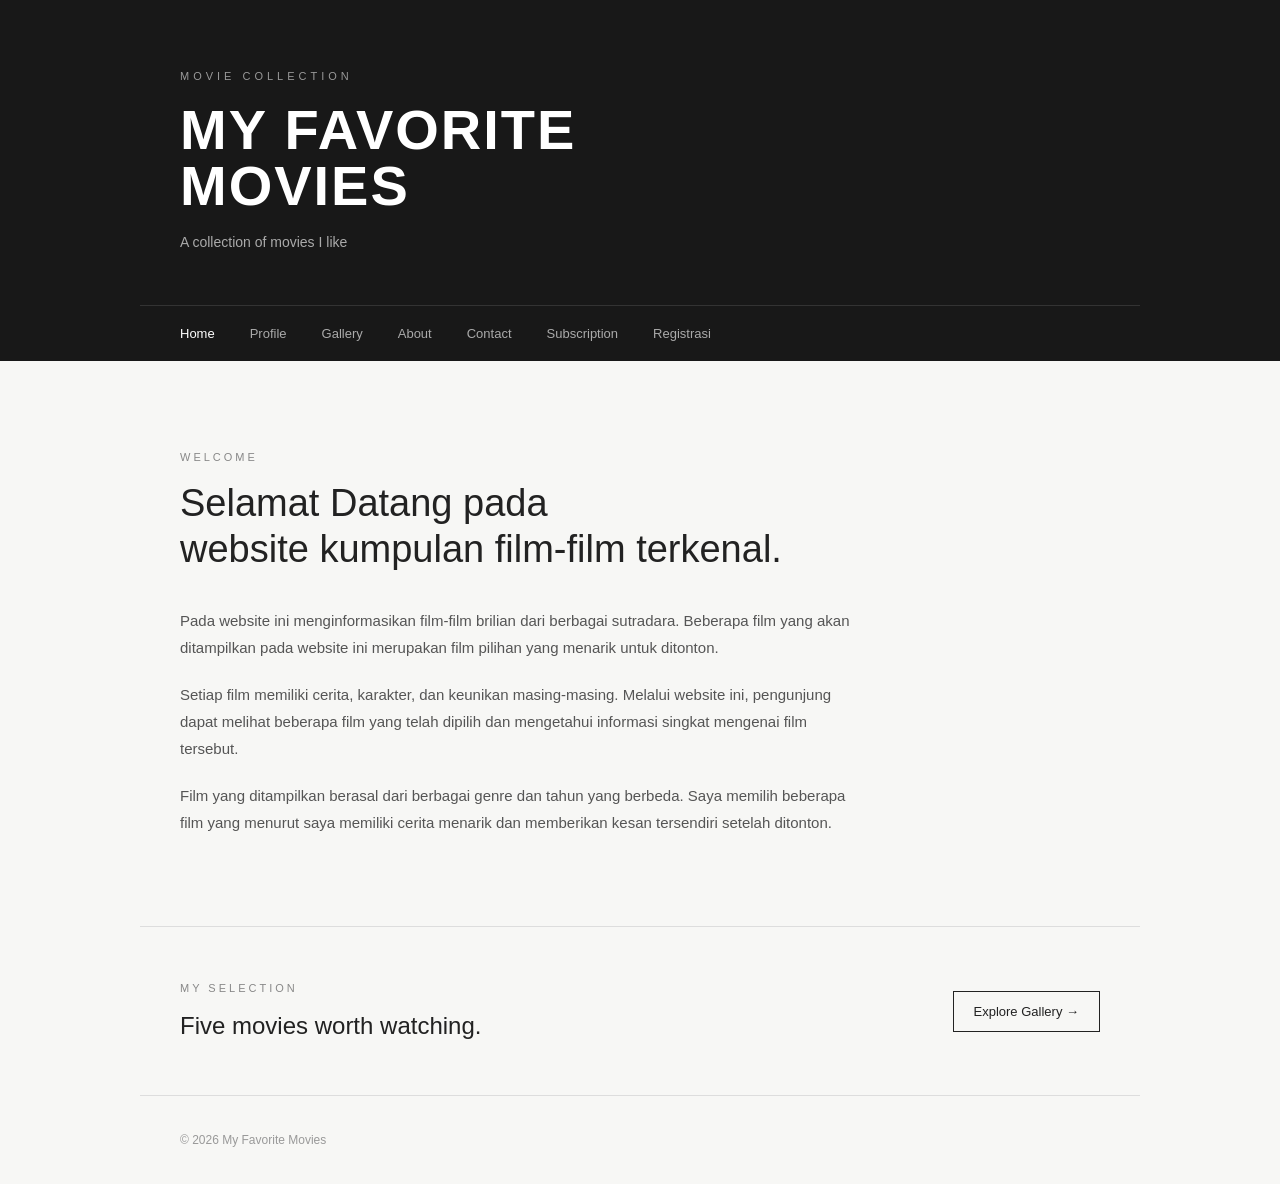
<file: index.html>
<!DOCTYPE html>
<html lang="id">
<head>
    <meta charset="UTF-8">
    <meta name="viewport" content="width=device-width, initial-scale=1.0">
    <title>My Favorite Movies</title>
    <link rel="stylesheet" href="style.css">
</head>

<body>

    <header>
        <div class="header-content">
            <p class="small-title">MOVIE COLLECTION</p>
            <h1>MY FAVORITE<br>MOVIES</h1>
            <p class="subtitle">A collection of movies I like</p>
        </div>

        <nav>
            <a href="index.html" class="active">Home</a>
            <a href="Profile.html">Profile</a>
            <a href="Gallery.html">Gallery</a>
            <a href="About.html">About</a>
            <a href="Contact.html">Contact</a>
            <a href="subscription.html">Subscription</a>
            <a href="registrasi.html">Registrasi</a>
        </nav>
    </header>


    <main>

        <section class="welcome">

            <p class="section-label">WELCOME</p>

            <h2>Selamat Datang pada<br>
                website kumpulan film-film terkenal.</h2>

            <p class="description">
                Pada website ini menginformasikan film-film brilian dari
                berbagai sutradara. Beberapa film yang akan ditampilkan
                pada website ini merupakan film pilihan yang menarik untuk ditonton.
            </p>

            <p class="description">
                Setiap film memiliki cerita, karakter, dan keunikan masing-masing.
                Melalui website ini, pengunjung dapat melihat beberapa film yang
                telah dipilih dan mengetahui informasi singkat mengenai film tersebut.
            </p>

            <p class="description">
                Film yang ditampilkan berasal dari berbagai genre dan tahun yang
                berbeda. Saya memilih beberapa film yang menurut saya memiliki
                cerita menarik dan memberikan kesan tersendiri setelah ditonton.
            </p>

        </section>


        <section class="movie-intro">

            <div>
                <p class="section-label">MY SELECTION</p>
                <h3>Five movies worth watching.</h3>
            </div>

            <a href="Gallery.html">Explore Gallery →</a>

        </section>

    </main>


    <footer>
        <p>© 2026 My Favorite Movies</p>
    </footer>

</body>
</html>
</file>
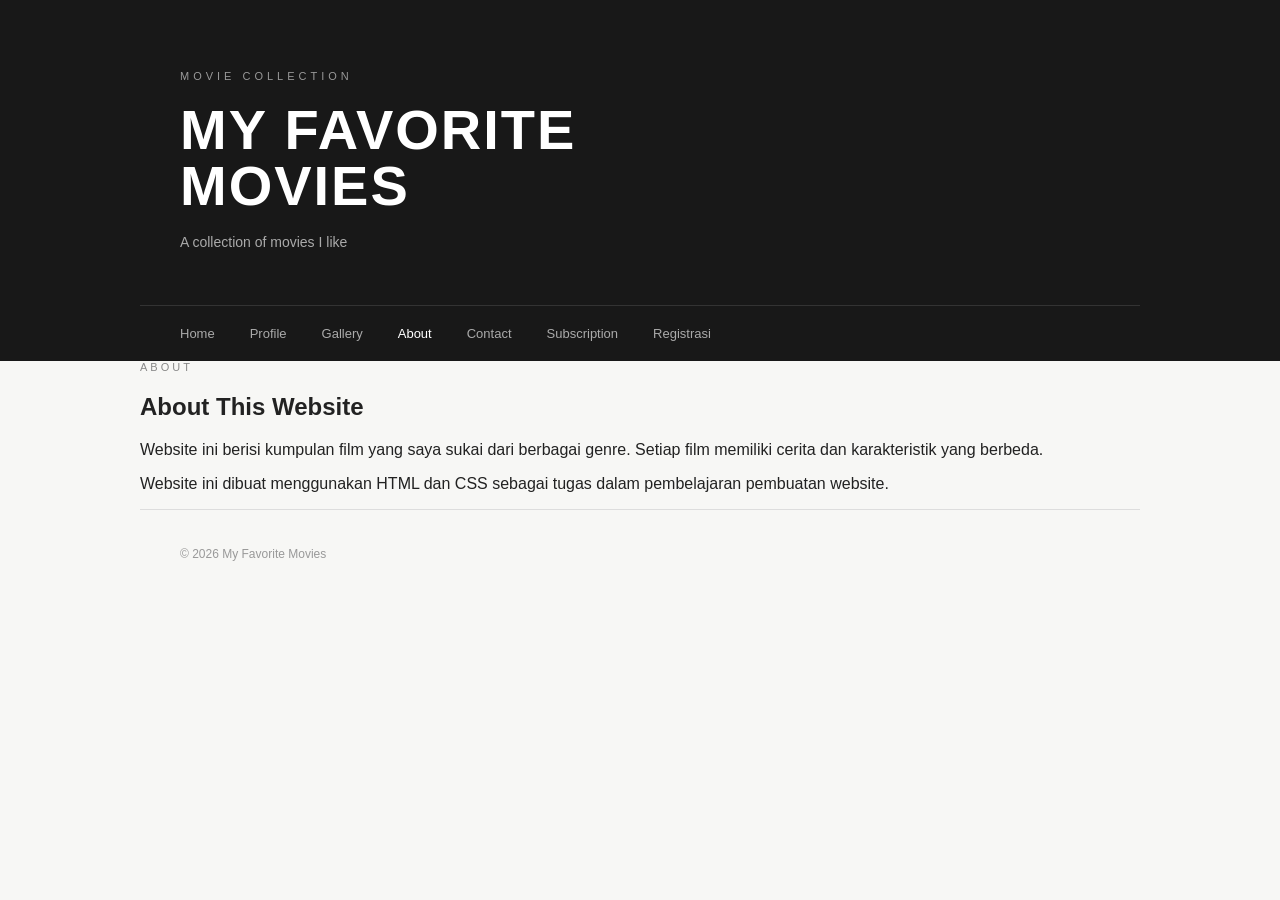
<file: About.html>
<!DOCTYPE html>
<html lang="id">
<head>
    <meta charset="UTF-8">
    <meta name="viewport" content="width=device-width, initial-scale=1.0">
    <title>About - My Favorite Movies</title>
    <link rel="stylesheet" href="style.css">
</head>

<body>

    <header>

        <div class="header-content">
            <p class="small-title">MOVIE COLLECTION</p>

            <h1>MY FAVORITE<br>MOVIES</h1>

            <p class="subtitle">A collection of movies I like</p>
        </div>

        <nav>
            <a href="index.html">Home</a>
            <a href="Profile.html">Profile</a>
            <a href="Gallery.html">Gallery</a>
            <a href="About.html" class="active">About</a>
            <a href="Contact.html">Contact</a>
            <a href="subscription.html">Subscription</a>
            <a href="registrasi.html">Registrasi</a>
        </nav>

    </header>


    <main>

        <section class="about-page">

            <p class="section-label">ABOUT</p>

            <h2>About This Website</h2>

            <p>
                Website ini berisi kumpulan film yang saya sukai
                dari berbagai genre. Setiap film memiliki cerita
                dan karakteristik yang berbeda.
            </p>

            <p>
                Website ini dibuat menggunakan HTML dan CSS
                sebagai tugas dalam pembelajaran pembuatan website.
            </p>

        </section>

    </main>


    <footer>
        <p>© 2026 My Favorite Movies</p>
    </footer>

</body>
</html>
</file>
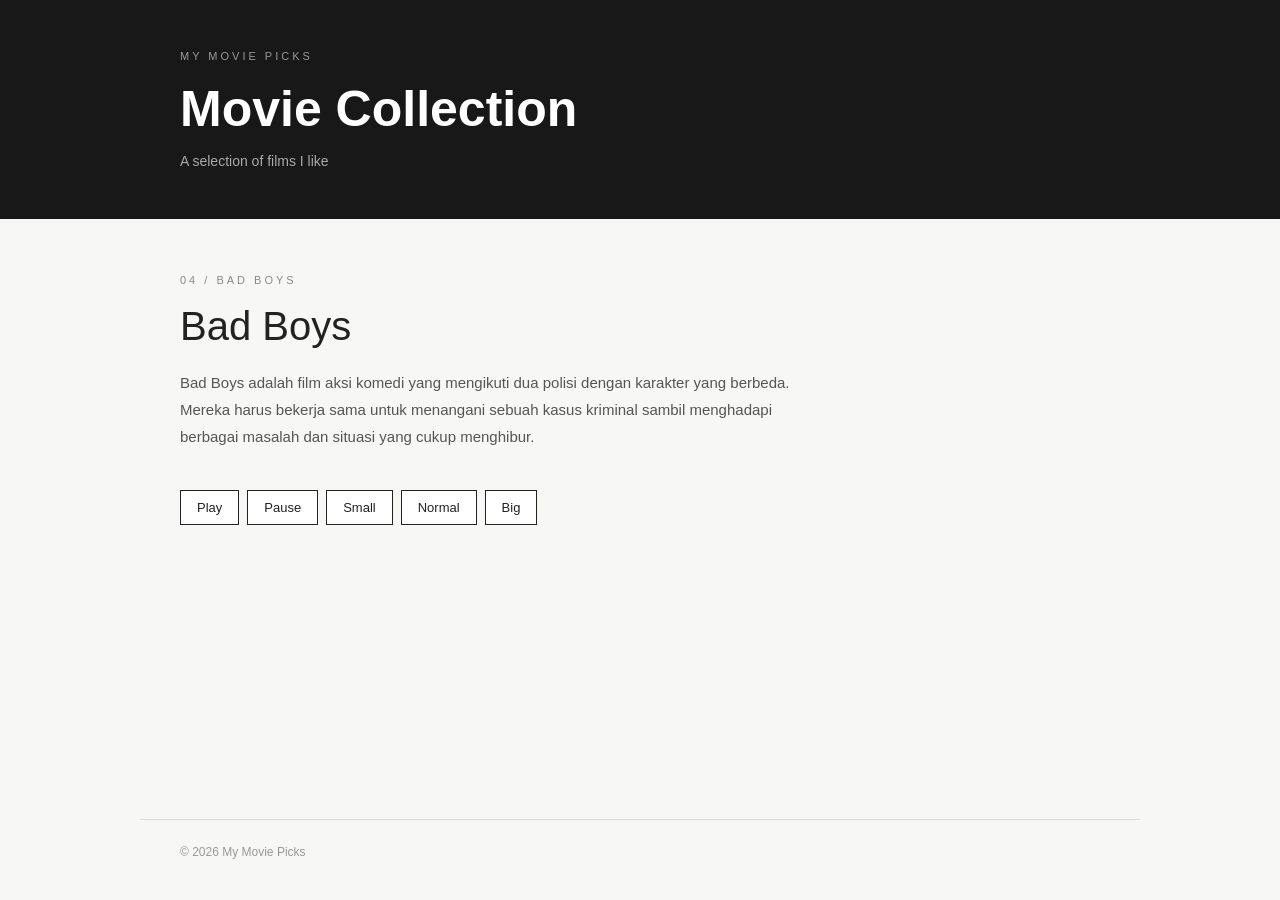
<file: Badboys.html>
<!DOCTYPE html>
<html>
<head>
    <meta charset="UTF-8">
    <title>Bad Boys - My Movie Picks</title>
    <link rel="stylesheet" href="Badboys.css">
</head>

<body>

<header>
    <div class="header-content">
        <p class="small-title">MY MOVIE PICKS</p>
        <h1>Movie Collection</h1>
        <p class="subtitle">A selection of films I like</p>
    </div>
</header>

<main>

    <section class="movie-page">

        <p class="section-label">04 / BAD BOYS</p>

        <h2>Bad Boys</h2>

        <p class="movie-description">
            Bad Boys adalah film aksi komedi yang mengikuti dua polisi
            dengan karakter yang berbeda. Mereka harus bekerja sama untuk
            menangani sebuah kasus kriminal sambil menghadapi berbagai
            masalah dan situasi yang cukup menghibur.
        </p>

        <div class="video-section">

            <div id="badBoysVideo"></div>

            <div class="video-buttons">
                <button onclick="playVideo()">Play</button>
                <button onclick="pauseVideo()">Pause</button>
                <button onclick="smallVideo()">Small</button>
                <button onclick="normalVideo()">Normal</button>
                <button onclick="bigVideo()">Big</button>
            </div>

        </div>

    </section>

</main>

<footer>
    © 2026 My Movie Picks
</footer>

<script src="https://www.youtube.com/iframe_api"></script>

<script>

var player;

function onYouTubeIframeAPIReady() {
    player = new YT.Player('badBoysVideo', {
        width: '650',
        height: '365',
        videoId: 'UTNcOwQ2lRw'
    });
}

function playVideo() {
    player.playVideo();
}

function pauseVideo() {
    player.pauseVideo();
}

function smallVideo() {
    player.setSize(450, 253);
}

function normalVideo() {
    player.setSize(650, 365);
}

function bigVideo() {
    player.setSize(850, 478);
}

</script>

</body>
</html>
</file>
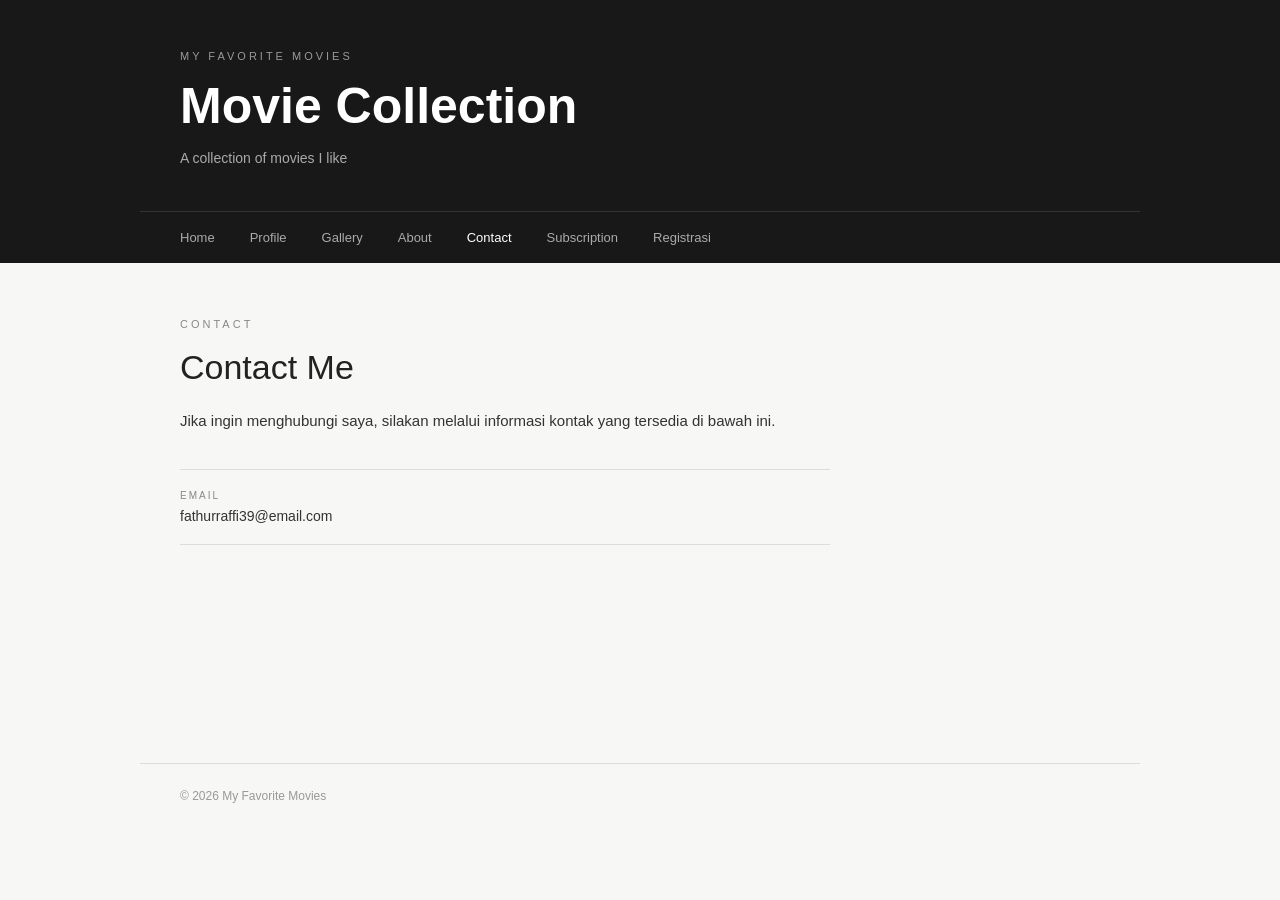
<file: Contact.html>
<!DOCTYPE html>
<html>
<head>
    <meta charset="UTF-8">
    <title>Contact - My Favorite Movies</title>
    <link rel="stylesheet" href="Contact.css">
</head>

<body>

<header>

    <div class="header-content">
        <p class="small-title">MY FAVORITE MOVIES</p>

        <h1>Movie Collection</h1>

        <p class="subtitle">
            A collection of movies I like
        </p>
    </div>

    <nav>
        <a href="index.html">Home</a>
        <a href="Profile.html">Profile</a>
        <a href="Gallery.html">Gallery</a>
        <a href="About.html">About</a>
        <a href="Contact.html" class="active">Contact</a>
        <a href="subscription.html">Subscription</a>
        <a href="registrasi.html">Registrasi</a>
    </nav>

</header>


<main>

    <section class="contact-page">

        <p class="section-label">CONTACT</p>

        <h2>Contact Me</h2>

        <p>
            Jika ingin menghubungi saya, silakan melalui informasi
            kontak yang tersedia di bawah ini.
        </p>

        <div class="contact-list">

            <div class="contact-item">
                <span>EMAIL</span>
                <p>fathurraffi39@email.com</p>
            </div>

            
            </div>

           

        </div>

    </section>

</main>


<footer>
    © 2026 My Favorite Movies
</footer>

</body>
</html>
</file>
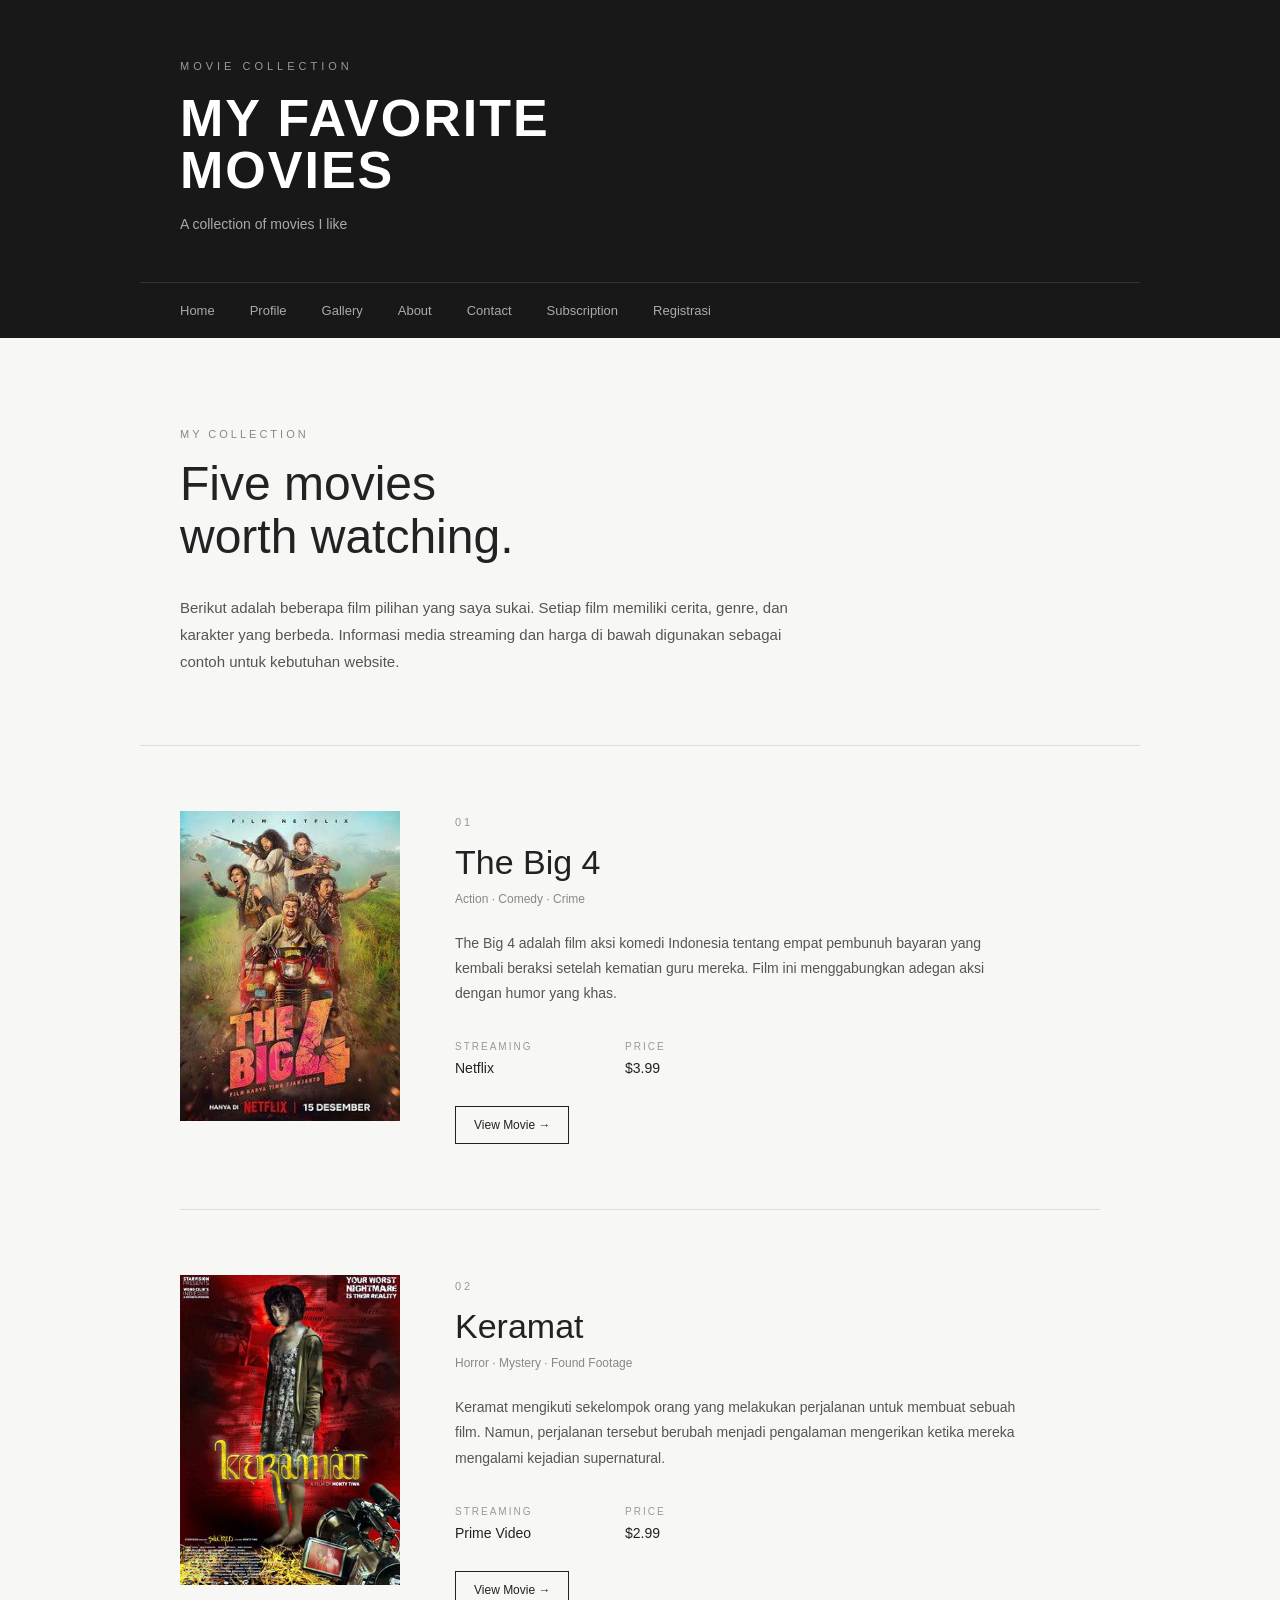
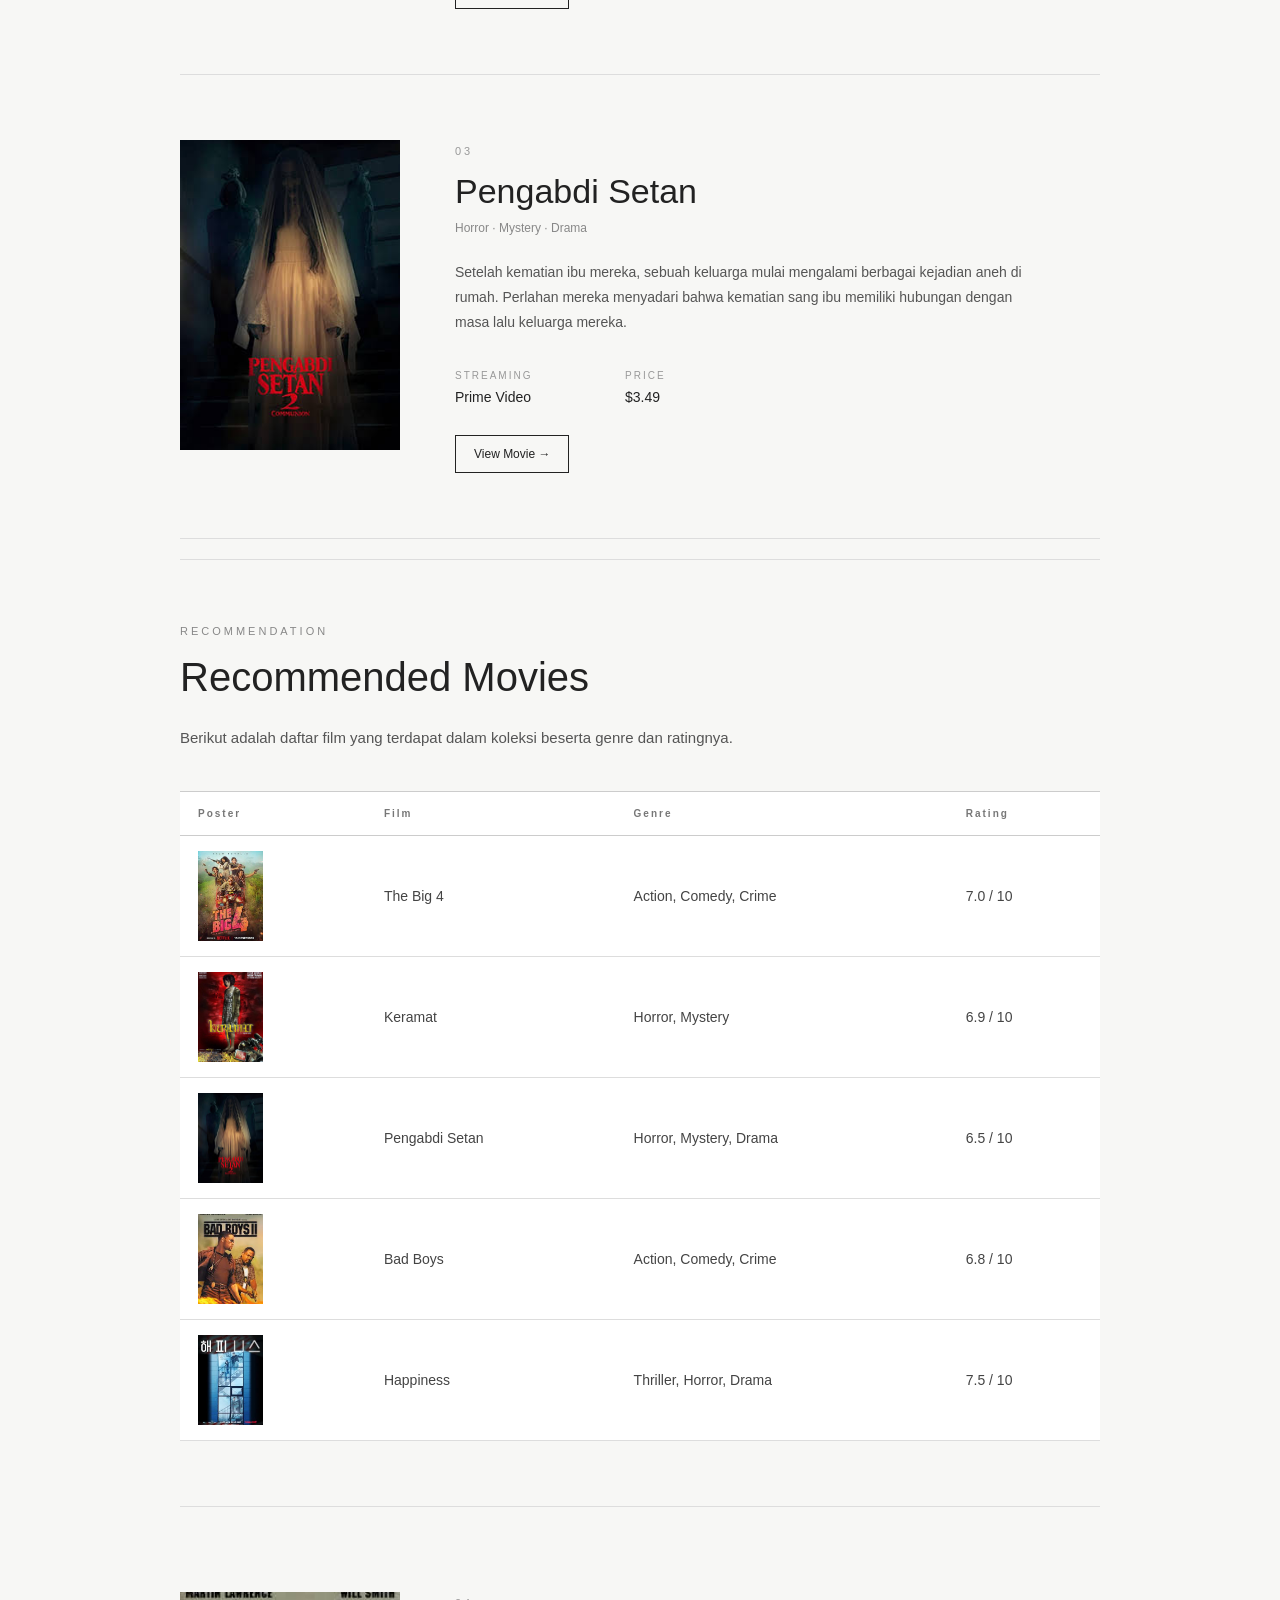
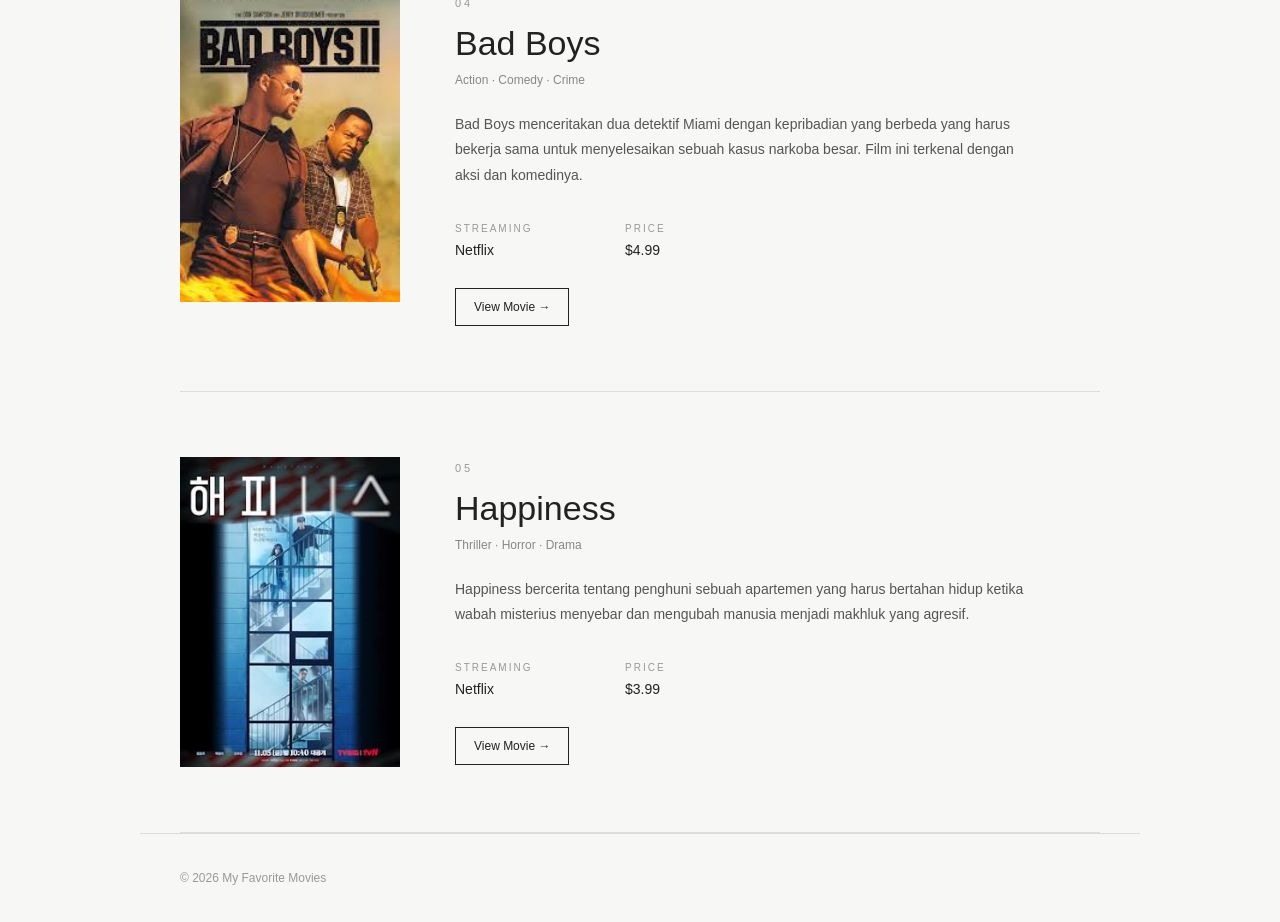
<file: Gallery.html>
<!DOCTYPE html>
<html lang="id">

<head>
    <meta charset="UTF-8">
    <title>Gallery - My Favorite Movies</title>
    <link rel="stylesheet" href="Gallery.css">
</head>

<body>

<header>

    <div class="header-content">
        <p class="small-title">MOVIE COLLECTION</p>

        <h1>MY FAVORITE<br>MOVIES</h1>

        <p class="subtitle">
            A collection of movies I like
        </p>
    </div>

    <nav>
        <a href="index.html">Home</a>
        <a href="Profile.html">Profile</a>
        <a href="Gallery.html">Gallery</a>
        <a href="About.html">About</a>
        <a href="Contact.html">Contact</a>
        <a href="subscription.html">Subscription</a>
        <a href="registrasi.html">Registrasi</a>
    </nav>

</header>


<main>

    <section class="gallery-header">

        <p class="section-label">MY COLLECTION</p>

        <h2>
            Five movies<br>
            worth watching.
        </h2>

        <p class="gallery-description">
            Berikut adalah beberapa film pilihan yang saya sukai.
            Setiap film memiliki cerita, genre, dan karakter yang
            berbeda. Informasi media streaming dan harga di bawah
            digunakan sebagai contoh untuk kebutuhan website.
        </p>

    </section>



    <section class="movie-list">


        <!-- =====================================
             THE BIG 4
        ====================================== -->

        <article class="movie-item">

            <div class="movie-poster">
                <img src="The Big 4.jpg" alt="Poster The Big 4">
            </div>

            <div class="movie-info">

                <p class="movie-number">01</p>

                <h3>The Big 4</h3>

                <p class="movie-genre">
                    Action · Comedy · Crime
                </p>

                <p class="movie-description">
                    The Big 4 adalah film aksi komedi Indonesia
                    tentang empat pembunuh bayaran yang kembali
                    beraksi setelah kematian guru mereka. Film ini
                    menggabungkan adegan aksi dengan humor yang khas.
                </p>

                <div class="movie-meta">

                    <div>
                        <span>STREAMING</span>
                        <p>Netflix</p>
                    </div>

                    <div>
                        <span>PRICE</span>
                        <p>$3.99</p>
                    </div>

                </div>

                <a href="Thebig4.html" class="movie-link">
                    View Movie →
                </a>

            </div>

        </article>


        <!-- =====================================
             KERAMAT
        ====================================== -->

        <article class="movie-item">

            <div class="movie-poster">
                <img src="Keramat .jpg" alt="Poster Keramat">
            </div>

            <div class="movie-info">

                <p class="movie-number">02</p>

                <h3>Keramat</h3>

                <p class="movie-genre">
                    Horror · Mystery · Found Footage
                </p>

                <p class="movie-description">
                    Keramat mengikuti sekelompok orang yang melakukan
                    perjalanan untuk membuat sebuah film. Namun,
                    perjalanan tersebut berubah menjadi pengalaman
                    mengerikan ketika mereka mengalami kejadian
                    supernatural.
                </p>

                <div class="movie-meta">

                    <div>
                        <span>STREAMING</span>
                        <p>Prime Video</p>
                    </div>

                    <div>
                        <span>PRICE</span>
                        <p>$2.99</p>
                    </div>

                </div>

                <a href="keramat.html" class="movie-link">
                    View Movie →
                </a>

            </div>

        </article>


        <!-- =====================================
             PENGABDI SETAN
        ====================================== -->

        <article class="movie-item">

            <div class="movie-poster">
                <img src="pengabdi setan.jpg" alt="Poster Pengabdi Setan">
            </div>

            <div class="movie-info">

                <p class="movie-number">03</p>

                <h3>Pengabdi Setan</h3>

                <p class="movie-genre">
                    Horror · Mystery · Drama
                </p>

                <p class="movie-description">
                    Setelah kematian ibu mereka, sebuah keluarga
                    mulai mengalami berbagai kejadian aneh di rumah.
                    Perlahan mereka menyadari bahwa kematian sang ibu
                    memiliki hubungan dengan masa lalu keluarga mereka.
                </p>

                <div class="movie-meta">

                    <div>
                        <span>STREAMING</span>
                        <p>Prime Video</p>
                    </div>

                    <div>
                        <span>PRICE</span>
                        <p>$3.49</p>
                    </div>

                </div>

                <a href="Pengabdisetan.html" class="movie-link">
                    View Movie →
                </a>

            </div>

        </article>


        <!-- =====================================
             RECOMMENDATION TABLE
             DITARUH SETELAH PENGABDI SETAN
        ====================================== -->

        <section class="recommendation">

            <p class="section-label">
                RECOMMENDATION
            </p>

            <h2>
                Recommended Movies
            </h2>

            <p class="recommendation-description">
                Berikut adalah daftar film yang terdapat dalam
                koleksi beserta genre dan ratingnya.
            </p>


            <table>

                <thead>

                    <tr>
                        <th>Poster</th>
                        <th>Film</th>
                        <th>Genre</th>
                        <th>Rating</th>
                    </tr>

                </thead>


                <tbody>

                    <tr>

                        <td>
                            <img src="The Big 4.jpg" alt="The Big 4">
                        </td>

                        <td>
                            The Big 4
                        </td>

                        <td>
                            Action, Comedy, Crime
                        </td>

                        <td>
                            7.0 / 10
                        </td>

                    </tr>


                    <tr>

                        <td>
                            <img src="Keramat .jpg" alt="Keramat">
                        </td>

                        <td>
                            Keramat
                        </td>

                        <td>
                            Horror, Mystery
                        </td>

                        <td>
                            6.9 / 10
                        </td>

                    </tr>


                    <tr>

                        <td>
                            <img src="pengabdi setan.jpg" alt="Pengabdi Setan">
                        </td>

                        <td>
                            Pengabdi Setan
                        </td>

                        <td>
                            Horror, Mystery, Drama
                        </td>

                        <td>
                            6.5 / 10
                        </td>

                    </tr>


                    <tr>

                        <td>
                            <img src="Bad boys.jpg" alt="Bad Boys">
                        </td>

                        <td>
                            Bad Boys
                        </td>

                        <td>
                            Action, Comedy, Crime
                        </td>

                        <td>
                            6.8 / 10
                        </td>

                    </tr>


                    <tr>

                        <td>
                            <img src="Happines.jpg" alt="Happiness">
                        </td>

                        <td>
                            Happiness
                        </td>

                        <td>
                            Thriller, Horror, Drama
                        </td>

                        <td>
                            7.5 / 10
                        </td>

                    </tr>

                </tbody>

            </table>

        </section>


        <!-- =====================================
             BAD BOYS
        ====================================== -->

        <article class="movie-item">

            <div class="movie-poster">
                <img src="Bad boys.jpg" alt="Poster Bad Boys">
            </div>

            <div class="movie-info">

                <p class="movie-number">04</p>

                <h3>Bad Boys</h3>

                <p class="movie-genre">
                    Action · Comedy · Crime
                </p>

                <p class="movie-description">
                    Bad Boys menceritakan dua detektif Miami dengan
                    kepribadian yang berbeda yang harus bekerja sama
                    untuk menyelesaikan sebuah kasus narkoba besar.
                    Film ini terkenal dengan aksi dan komedinya.
                </p>

                <div class="movie-meta">

                    <div>
                        <span>STREAMING</span>
                        <p>Netflix</p>
                    </div>

                    <div>
                        <span>PRICE</span>
                        <p>$4.99</p>
                    </div>

                </div>

                <a href="Badboys.html" class="movie-link">
                    View Movie →
                </a>

            </div>

        </article>


        <!-- =====================================
             HAPPINESS
        ====================================== -->

        <article class="movie-item">

            <div class="movie-poster">
                <img src="Happines.jpg" alt="Poster Happiness">
            </div>

            <div class="movie-info">

                <p class="movie-number">05</p>

                <h3>Happiness</h3>

                <p class="movie-genre">
                    Thriller · Horror · Drama
                </p>

                <p class="movie-description">
                    Happiness bercerita tentang penghuni sebuah
                    apartemen yang harus bertahan hidup ketika wabah
                    misterius menyebar dan mengubah manusia menjadi
                    makhluk yang agresif.
                </p>

                <div class="movie-meta">

                    <div>
                        <span>STREAMING</span>
                        <p>Netflix</p>
                    </div>

                    <div>
                        <span>PRICE</span>
                        <p>$3.99</p>
                    </div>

                </div>

                <a href="happiness.html" class="movie-link">
                    View Movie →
                </a>

            </div>

        </article>

    </section>

</main>


<!-- =========================================
     FOOTER
========================================== -->

<footer>

    <p>
        © 2026 My Favorite Movies
    </p>

</footer>

</body>

</html>
</file>
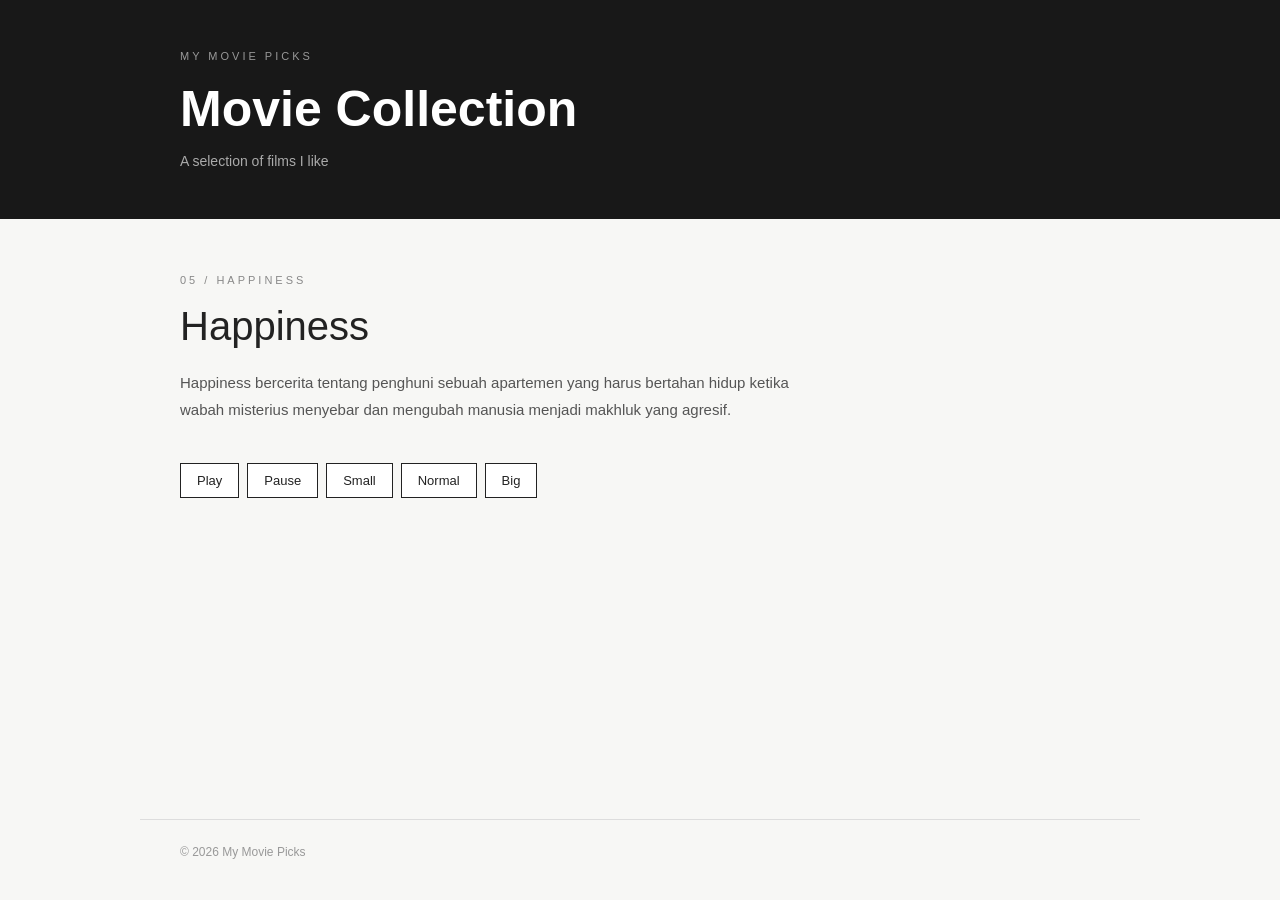
<file: happiness.html>
<!DOCTYPE html>
<html>
<head>
    <meta charset="UTF-8">
    <title>Happiness - My Movie Picks</title>

    <link rel="stylesheet" href="happiness.css">
</head>

<body>

<header>
    <div class="header-content">
        <p class="small-title">MY MOVIE PICKS</p>

        <h1>Movie Collection</h1>

        <p class="subtitle">A selection of films I like</p>
    </div>
</header>


<main>

    <section class="movie-page">

        <p class="section-label">05 / HAPPINESS</p>

        <h2>Happiness</h2>

        <p class="movie-description">
            Happiness bercerita tentang penghuni sebuah apartemen
            yang harus bertahan hidup ketika wabah misterius
            menyebar dan mengubah manusia menjadi makhluk
            yang agresif.
        </p>


        <div class="video-section">

            <div id="Happiness Video"></div>

            <div class="video-buttons">
                <button onclick="playVideo()">Play</button>
                <button onclick="pauseVideo()">Pause</button>
                <button onclick="smallVideo()">Small</button>
                <button onclick="normalVideo()">Normal</button>
                <button onclick="bigVideo()">Big</button>
            </div>

        </div>

    </section>

</main>


<footer>
    © 2026 My Movie Picks
</footer>


<script src="https://www.youtube.com/iframe_api"></script>

<script>

var player;

function onYouTubeIframeAPIReady() {

    player = new YT.Player('Happiness Video', {
        width: '650',
        height: '365',
        videoId: 'gqhUlldiLEo'
    });

}

function playVideo() {
    player.playVideo();
}

function pauseVideo() {
    player.pauseVideo();
}

function smallVideo() {
    player.setSize(450, 253);
}

function normalVideo() {
    player.setSize(650, 365);
}

function bigVideo() {
    player.setSize(850, 478);
}

</script>

</body>
</html>
</file>
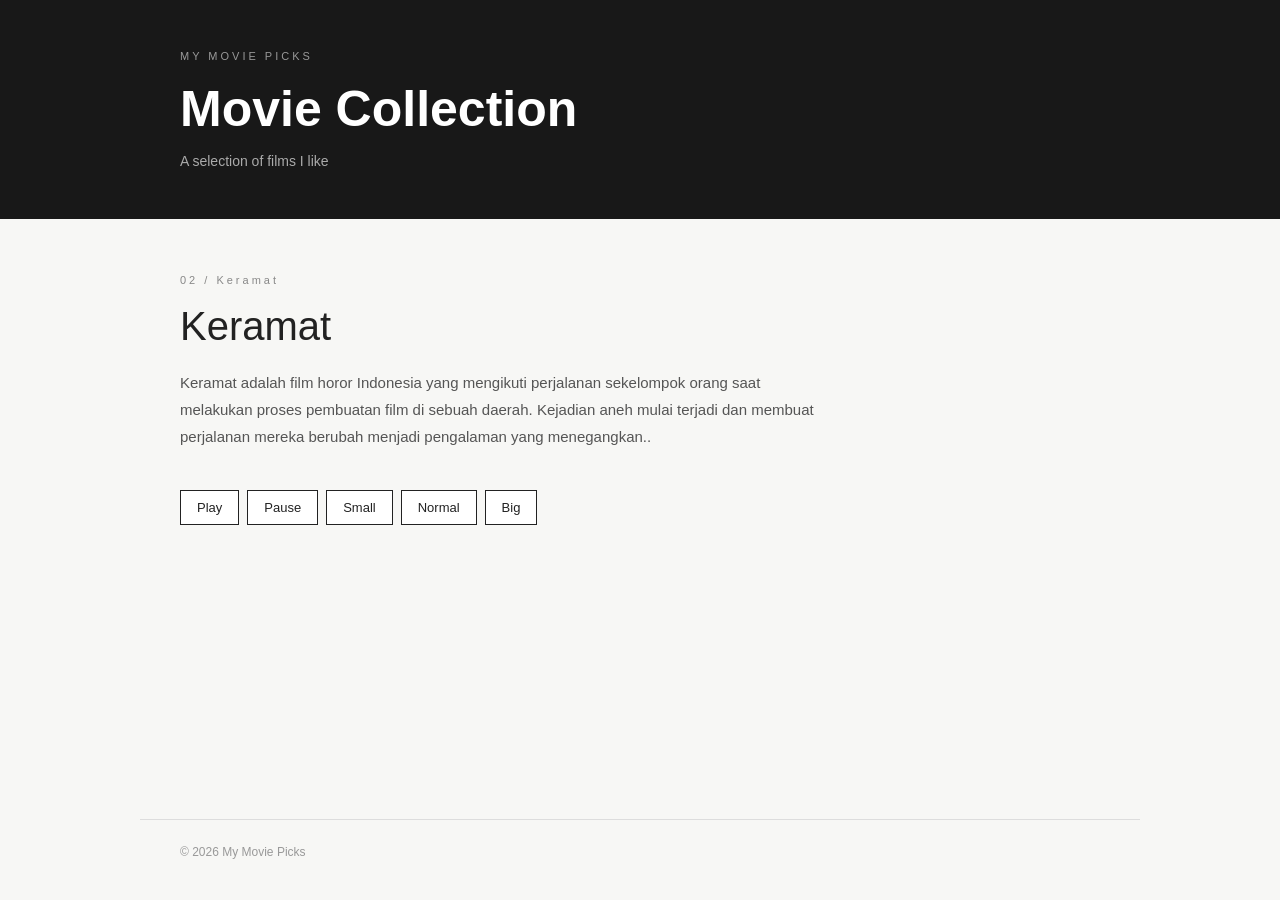
<file: keramat.html>
<!DOCTYPE html>
<html>
<head>
    <meta charset="UTF-8">
    <title>Keramat - My Movie Picks</title>

    <link rel="stylesheet" href="keramat.css">
</head>

<body>

<header>
    <div class="header-content">
        <p class="small-title">MY MOVIE PICKS</p>

        <h1>Movie Collection</h1>

        <p class="subtitle">A selection of films I like</p>
    </div>
</header>


<main>

    <section class="movie-page">

        <p class="section-label">02 / Keramat</p>

        <h2>Keramat</h2>

        <p class="movie-description">
            Keramat adalah film horor Indonesia yang mengikuti perjalanan
            sekelompok orang saat melakukan proses pembuatan film di sebuah
            daerah. Kejadian aneh mulai terjadi dan membuat perjalanan mereka
            berubah menjadi pengalaman yang menegangkan..
        </p>


        <div class="video-section">

            <div id="Keramat Video"></div>

            <div class="video-buttons">
                <button onclick="playVideo()">Play</button>
                <button onclick="pauseVideo()">Pause</button>
                <button onclick="smallVideo()">Small</button>
                <button onclick="normalVideo()">Normal</button>
                <button onclick="bigVideo()">Big</button>
            </div>

        </div>

    </section>

</main>


<footer>
    © 2026 My Movie Picks
</footer>


<script src="https://www.youtube.com/iframe_api"></script>

<script>

var player;

function onYouTubeIframeAPIReady() {

    player = new YT.Player('Keramat Video', {
        width: '650',
        height: '365',
        videoId: 'tsKzb35pawc'
    });

}

function playVideo() {
    player.playVideo();
}

function pauseVideo() {
    player.pauseVideo();
}

function smallVideo() {
    player.setSize(450, 253);
}

function normalVideo() {
    player.setSize(650, 365);
}

function bigVideo() {
    player.setSize(850, 478);
}

</script>

</body>
</html>
</file>
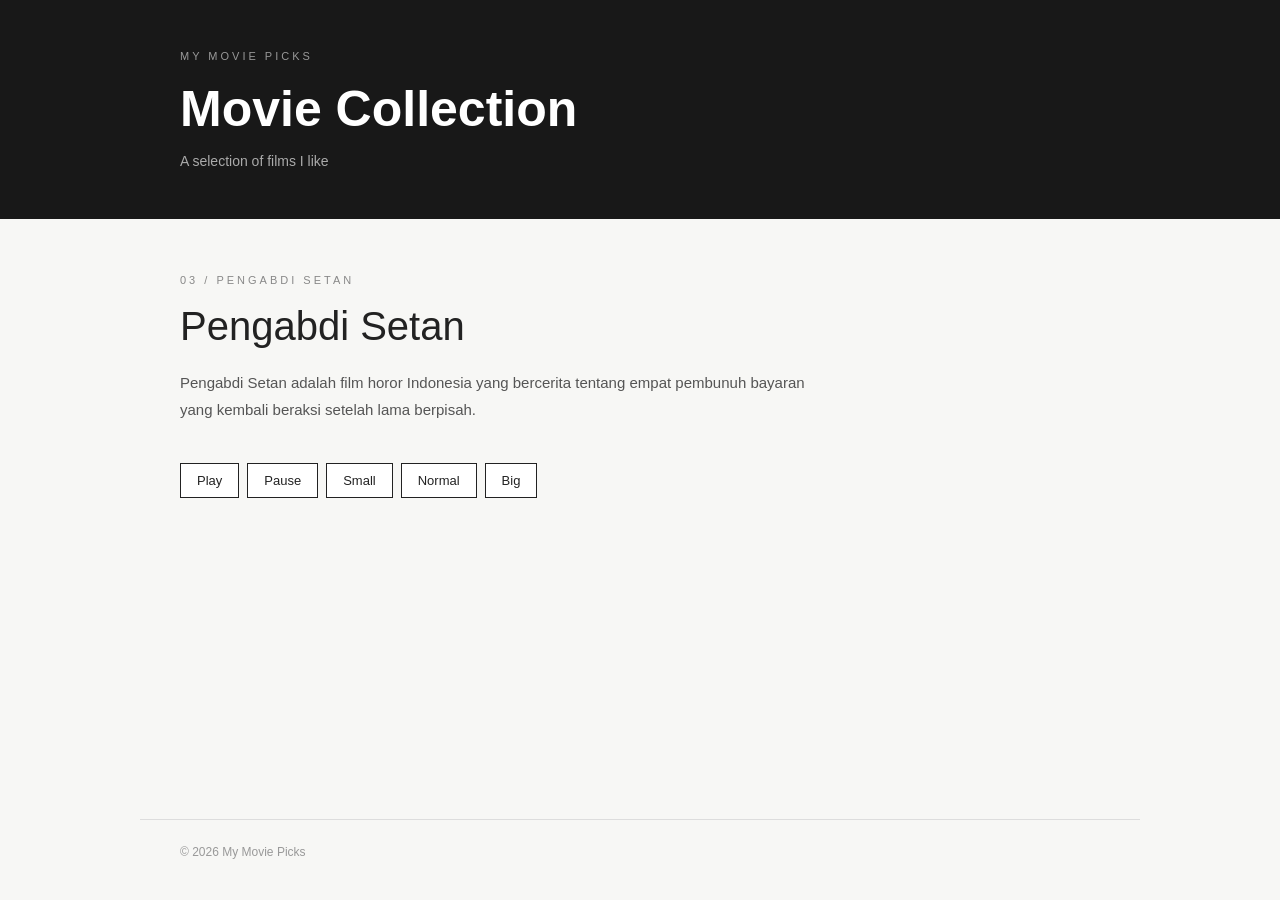
<file: Pengabdisetan.html>
<!DOCTYPE html>
<html>
<head>
    <meta charset="UTF-8">
    <title>Pengabdi Setan - My Movie Picks</title>

    <link rel="stylesheet" href="Psetan.css">
</head>

<body>

<header>
    <div class="header-content">
        <p class="small-title">MY MOVIE PICKS</p>

        <h1>Movie Collection</h1>

        <p class="subtitle">A selection of films I like</p>
    </div>
</header>


<main>

    <section class="movie-page">

        <p class="section-label">03 / PENGABDI SETAN</p>

        <h2>Pengabdi Setan</h2>

        <p class="movie-description">
            Pengabdi Setan adalah film horor Indonesia yang bercerita
            tentang empat pembunuh bayaran yang kembali beraksi setelah lama berpisah.
        </p>


        <div class="video-section">

            <div id="PengabdisetanVideo"></div>

            <div class="video-buttons">
                <button onclick="playVideo()">Play</button>
                <button onclick="pauseVideo()">Pause</button>
                <button onclick="smallVideo()">Small</button>
                <button onclick="normalVideo()">Normal</button>
                <button onclick="bigVideo()">Big</button>
            </div>

        </div>

    </section>

</main>


<footer>
    © 2026 My Movie Picks
</footer>


<script src="https://www.youtube.com/iframe_api"></script>

<script>

var player;

function onYouTubeIframeAPIReady() {

    player = new YT.Player('PengabdisetanVideo', {
        width: '650',
        height: '365',
        videoId: '8LIHcd7WfWI'
    });

}

function playVideo() {
    player.playVideo();
}

function pauseVideo() {
    player.pauseVideo();
}

function smallVideo() {
    player.setSize(450, 253);
}

function normalVideo() {
    player.setSize(650, 365);
}

function bigVideo() {
    player.setSize(850, 478);
}

</script>

</body>
</html>
</file>
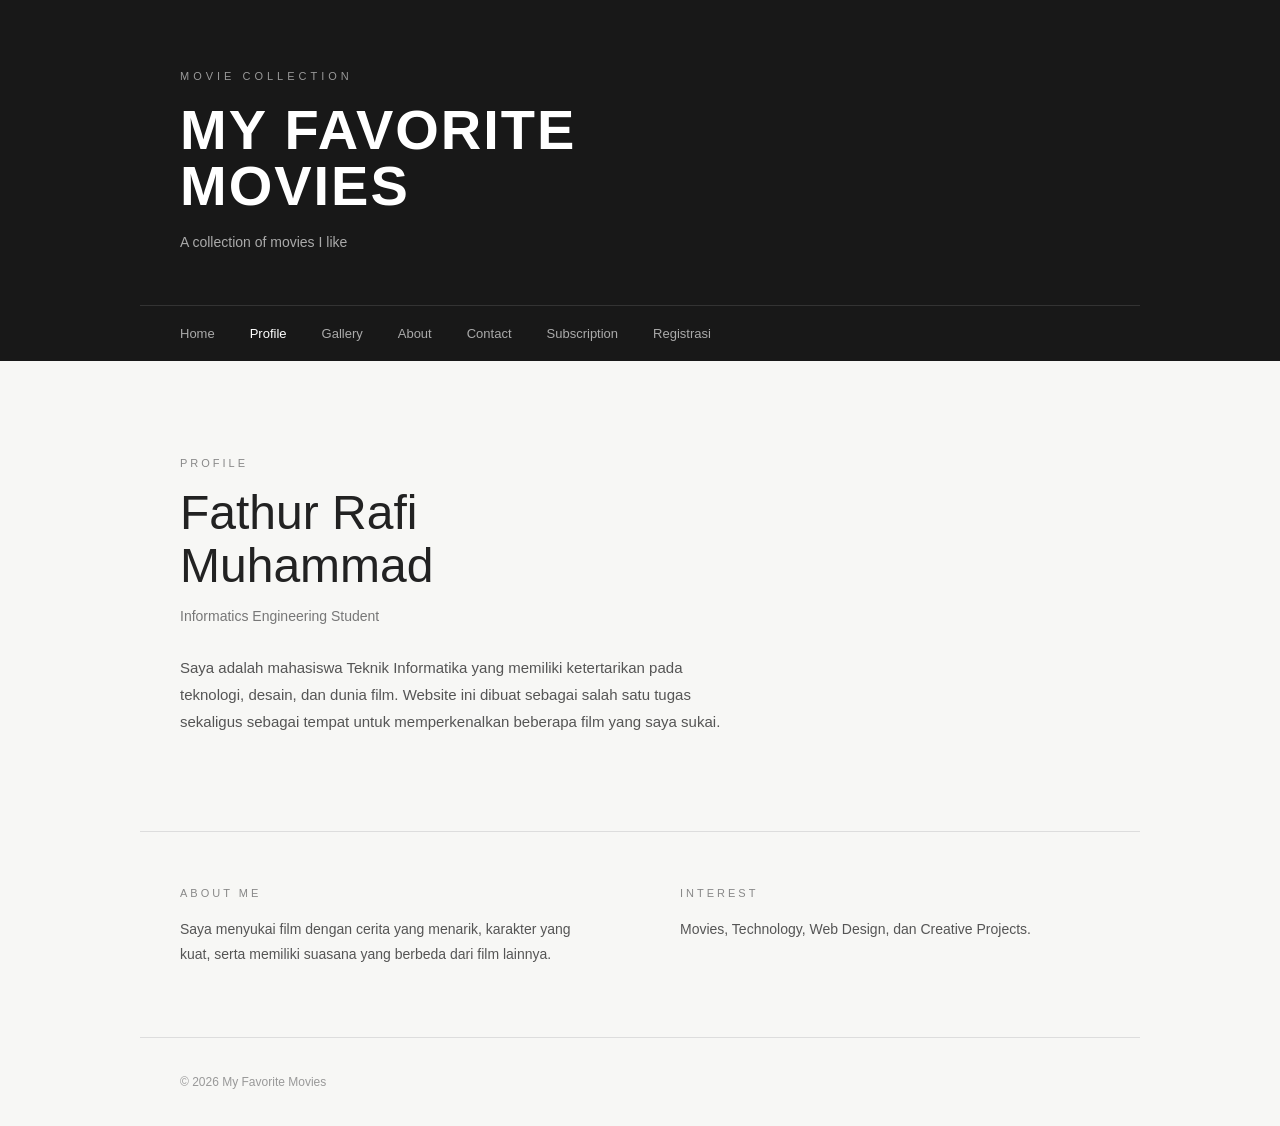
<file: Profile.html>
<!DOCTYPE html>
<html lang="id">
<head>
    <meta charset="UTF-8">
    <meta name="viewport" content="width=device-width, initial-scale=1.0">
    <title>Profile - My Favorite Movies</title>
    <link rel="stylesheet" href="profile.css">
</head>

<body>

    <header>
        <div class="header-content">
            <p class="small-title">MOVIE COLLECTION</p>

            <h1>MY FAVORITE<br>MOVIES</h1>

            <p class="subtitle">A collection of movies I like</p>
        </div>

        <nav>
            <a href="index.html">Home</a>
            <a href="Profile.html" class="active">Profile</a>
            <a href="Gallery.html">Gallery</a>
            <a href="About.html">About</a>
            <a href="Contact.html">Contact</a>
            <a href="subscription.html">Subscription</a>
            <a href="registrasi.html">Registrasi</a>
        </nav>
    </header>


    <main>

        <section class="profile">

            <div class="profile-text">

                <p class="section-label">PROFILE</p>

                <h2>Fathur Rafi<br>Muhammad</h2>

                <p class="profile-role">
                    Informatics Engineering Student
                </p>

                <p class="profile-description">
                    Saya adalah mahasiswa Teknik Informatika yang memiliki
                    ketertarikan pada teknologi, desain, dan dunia film.
                    Website ini dibuat sebagai salah satu tugas sekaligus
                    sebagai tempat untuk memperkenalkan beberapa film
                    yang saya sukai.
                </p>

            </div>


            <div class="profile-photo">
                <!-- <img src="Fathur Rafi Muhammad.jpg" alt="Foto Profile"> -->
            </div>

        </section>


        <section class="profile-details">

            <div>
                <p class="section-label">ABOUT ME</p>
                <p>
                    Saya menyukai film dengan cerita yang menarik,
                    karakter yang kuat, serta memiliki suasana yang
                    berbeda dari film lainnya.
                </p>
            </div>

            <div>
                <p class="section-label">INTEREST</p>
                <p>
                    Movies, Technology, Web Design,
                    dan Creative Projects.
                </p>
            </div>

        </section>

    </main>


    <footer>
        <p>© 2026 My Favorite Movies</p>
    </footer>

</body>
</html>
</file>
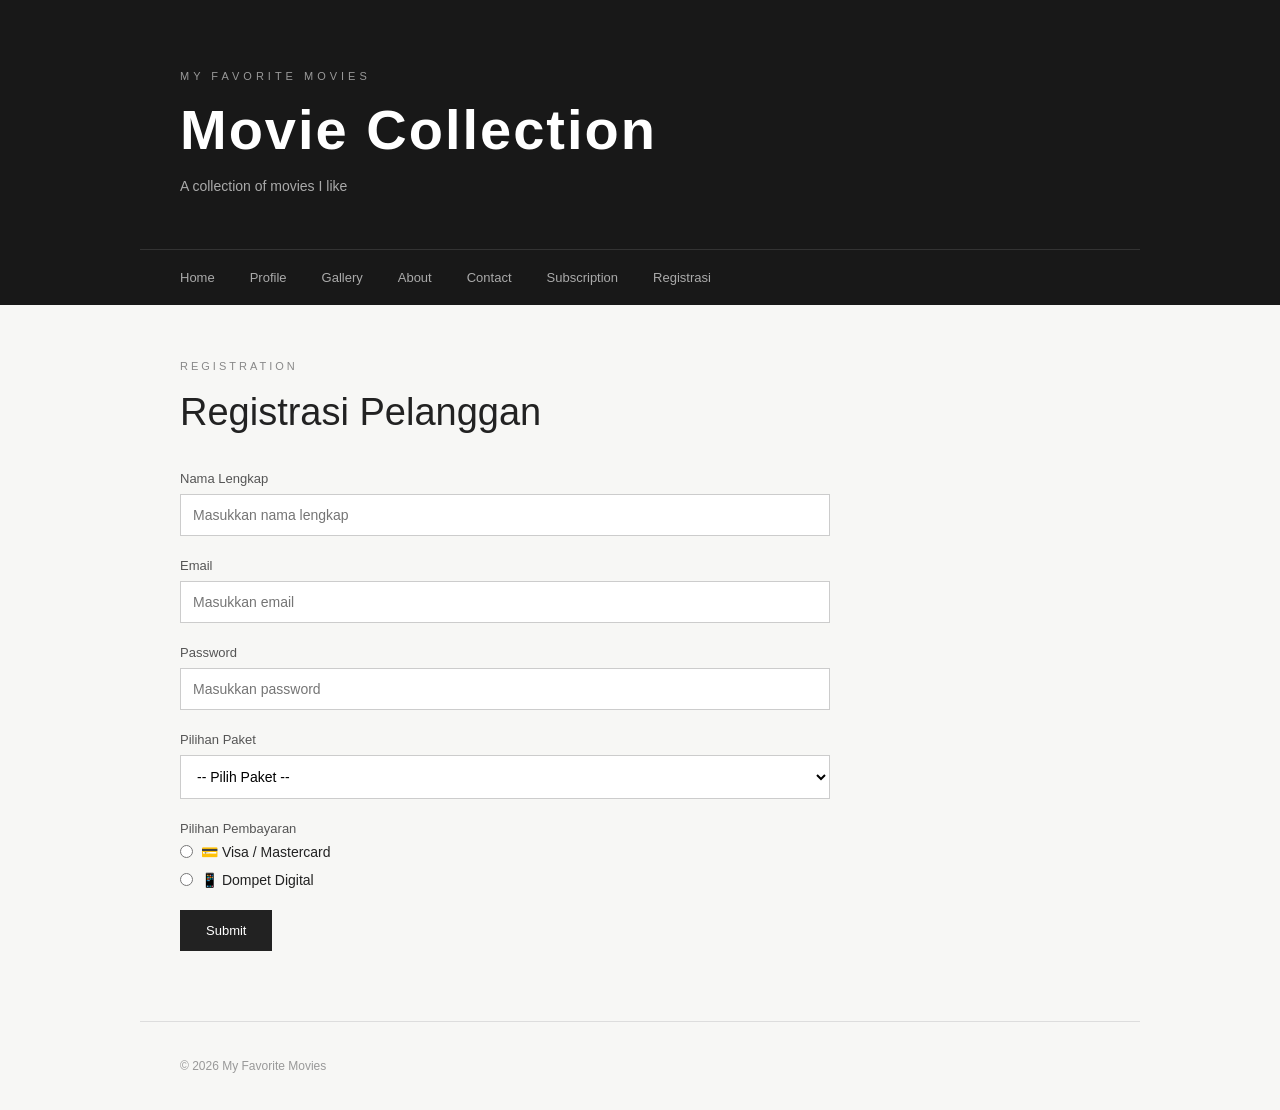
<file: registrasi.html>
<!DOCTYPE html>
<html lang="id">
<head>
    <meta charset="UTF-8">
    <title>Registrasi Pelanggan</title>
    <link rel="stylesheet" href="registrasi.css">
</head>

<body>

<header>

    <div class="header-content">
        <p class="small-title">MY FAVORITE MOVIES</p>

        <h1>Movie Collection</h1>

        <p class="subtitle">A collection of movies I like</p>
    </div>

    <nav>
        <a href="index.html">Home</a>
        <a href="Profile.html">Profile</a>
        <a href="Gallery.html">Gallery</a>
        <a href="About.html">About</a>
        <a href="Contact.html">Contact</a>
        <a href="subscription.html">Subscription</a>
        <a href="registrasi.html">Registrasi</a>
    </nav>

</header>


<main>

    <div class="registration">

        <p class="section-label">REGISTRATION</p>

        <h2>Registrasi Pelanggan</h2>

        <form>

            <label for="nama">Nama Lengkap</label>
            <input type="text"
                   id="nama"
                   name="nama"
                   placeholder="Masukkan nama lengkap"
                   required>

            <label for="email">Email</label>
            <input type="email"
                   id="email"
                   name="email"
                   placeholder="Masukkan email"
                   required>

            <label for="password">Password</label>
            <input type="password"
                   id="password"
                   name="password"
                   placeholder="Masukkan password"
                   required>

            <label for="paket">Pilihan Paket</label>
            <select id="paket" name="paket" required>
                <option value="">-- Pilih Paket --</option>
                <option value="basic">Basic</option>
                <option value="standard">Standard</option>
                <option value="premium">Premium</option>
            </select>


            <label>Pilihan Pembayaran</label>

            <div class="payment">
                <input type="radio"
                       id="kartu"
                       name="pembayaran"
                       value="kartu"
                       onclick="pilihKartu()">

                <label for="kartu">💳 Visa / Mastercard</label>
            </div>


            <div id="nomorKartu" class="hidden">

                <label for="nomor">Nomor Kartu</label>

                <input type="text"
                       id="nomor"
                       name="nomor"
                       placeholder="Masukkan nomor kartu">

            </div>


            <div class="payment">

                <input type="radio"
                       id="dompet"
                       name="pembayaran"
                       value="dompet"
                       onclick="pilihDompet()">

                <label for="dompet">📱 Dompet Digital</label>

            </div>


            <div id="pilihanDompet" class="hidden">

                <label for="dompetDigital">Dompet Digital</label>

                <select id="dompetDigital"
                        name="dompetDigital">

                    <option value="">-- Pilih Dompet Digital --</option>
                    <option value="dana">DANA</option>
                    <option value="gopay">GoPay</option>
                    <option value="ovo">OVO</option>

                </select>

            </div>


            <button type="submit">Submit</button>

        </form>

    </div>

</main>


<footer>
    <p>&copy; 2026 My Favorite Movies</p>
</footer>


<script>

function pilihKartu() {

    document.getElementById("nomorKartu")
        .classList.remove("hidden");

    document.getElementById("pilihanDompet")
        .classList.add("hidden");

}


function pilihDompet() {

    document.getElementById("pilihanDompet")
        .classList.remove("hidden");

    document.getElementById("nomorKartu")
        .classList.add("hidden");

}

</script>

</body>
</html>
</file>
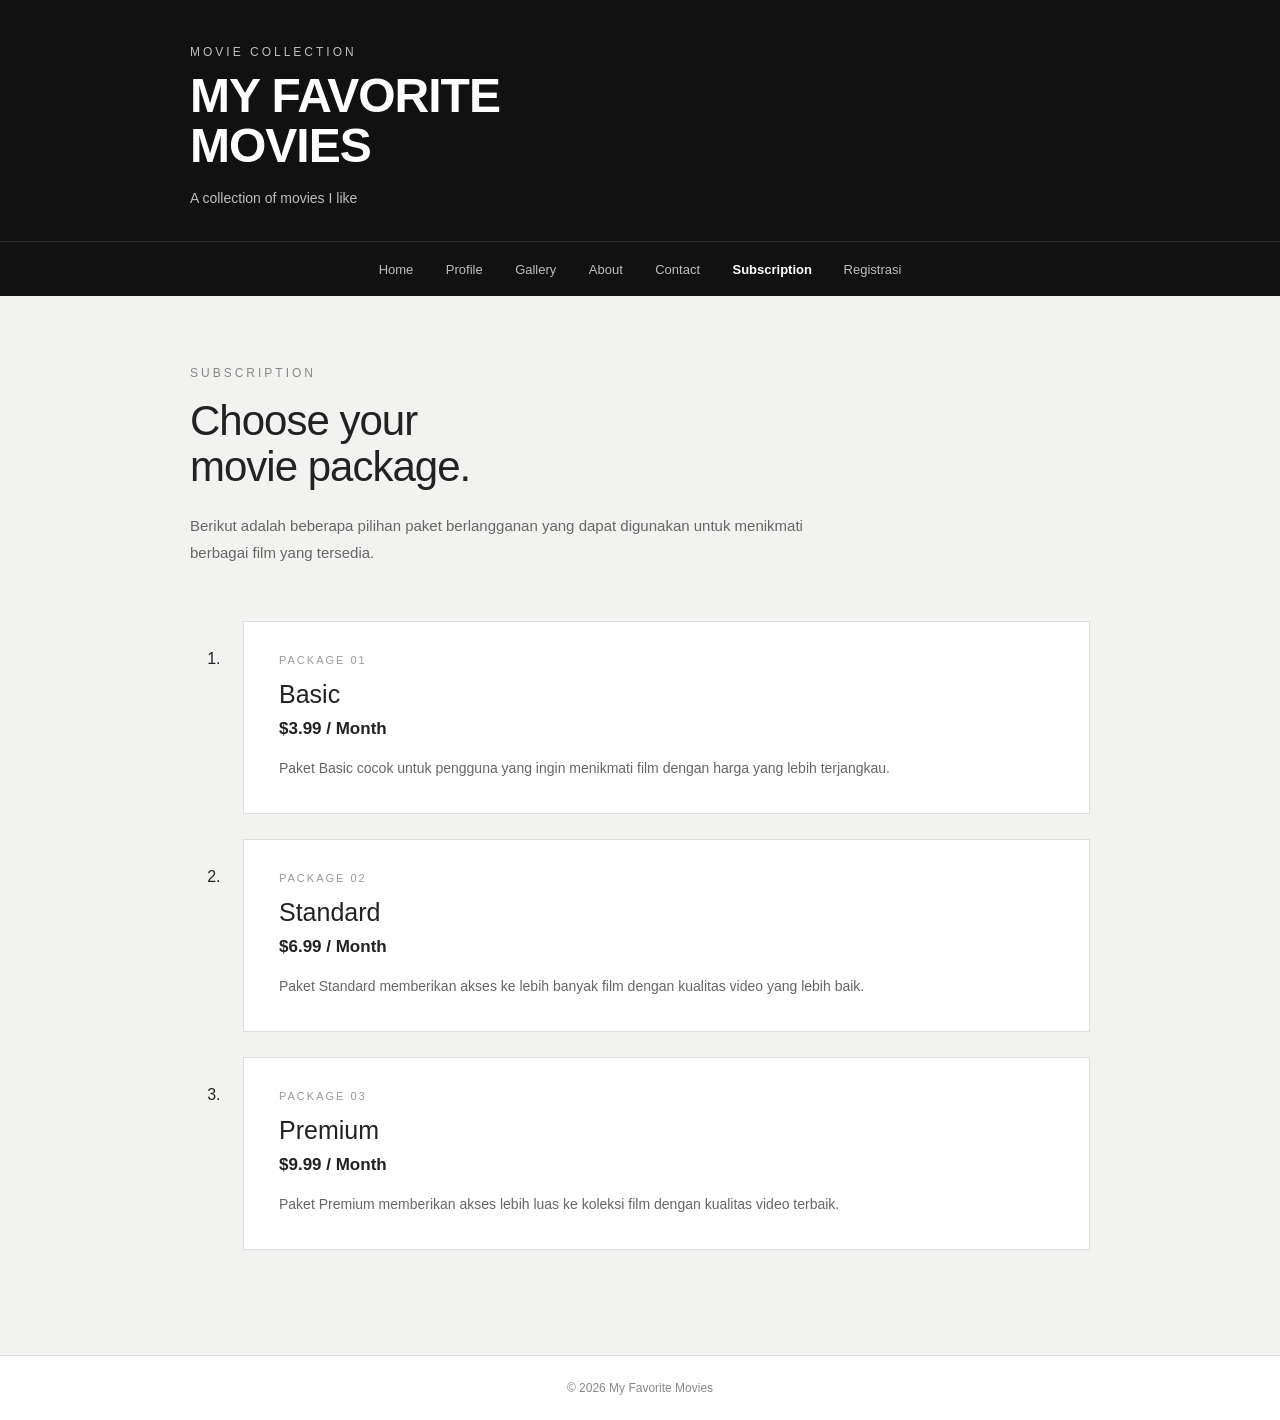
<file: subscription.html>
<!DOCTYPE html>
<html lang="id">

<head>
    <meta charset="UTF-8">
    <meta name="viewport" content="width=device-width, initial-scale=1.0">

    <title>Subscription - My Favorite Movies</title>

    <link rel="stylesheet" href="subscription.css">
</head>

<body>

    <header>

        <div class="header-content">

            <p class="small-title">MOVIE COLLECTION</p>

            <h1>MY FAVORITE<br>MOVIES</h1>

            <p class="subtitle">
                A collection of movies I like
            </p>

        </div>


        <nav>

            <a href="index.html">Home</a>

            <a href="Profile.html">Profile</a>

            <a href="Gallery.html">Gallery</a>

            <a href="About.html">About</a>

            <a href="Contact.html">Contact</a>

            <a href="subscription.html" class="active">
                Subscription
            </a>
            <a href="registrasi.html">Registrasi</a>

        </nav>

    </header>


    <main>

        <section class="subscription-header">

            <p class="section-label">
                SUBSCRIPTION
            </p>

            <h2>
                Choose your<br>
                movie package.
            </h2>

            <p class="subscription-description">
                Berikut adalah beberapa pilihan paket berlangganan
                yang dapat digunakan untuk menikmati berbagai film
                yang tersedia.
            </p>

        </section>


        <section class="subscription-list">

            <ol>

                <li>

                    <div class="package">

                        <p class="package-number">
                            PACKAGE 01
                        </p>

                        <h3>
                            Basic
                        </h3>

                        <p class="price">
                            $3.99 / Month
                        </p>

                        <p class="package-description">
                            Paket Basic cocok untuk pengguna yang ingin
                            menikmati film dengan harga yang lebih
                            terjangkau.
                        </p>

                    </div>

                </li>


                <li>

                    <div class="package">

                        <p class="package-number">
                            PACKAGE 02
                        </p>

                        <h3>
                            Standard
                        </h3>

                        <p class="price">
                            $6.99 / Month
                        </p>

                        <p class="package-description">
                            Paket Standard memberikan akses ke lebih
                            banyak film dengan kualitas video yang
                            lebih baik.
                        </p>

                    </div>

                </li>


                <li>

                    <div class="package">

                        <p class="package-number">
                            PACKAGE 03
                        </p>

                        <h3>
                            Premium
                        </h3>

                        <p class="price">
                            $9.99 / Month
                        </p>

                        <p class="package-description">
                            Paket Premium memberikan akses lebih luas
                            ke koleksi film dengan kualitas video
                            terbaik.
                        </p>

                    </div>

                </li>

            </ol>

        </section>

    </main>


    <footer>

        <p>
            © 2026 My Favorite Movies
        </p>

    </footer>

</body>

</html>
</file>
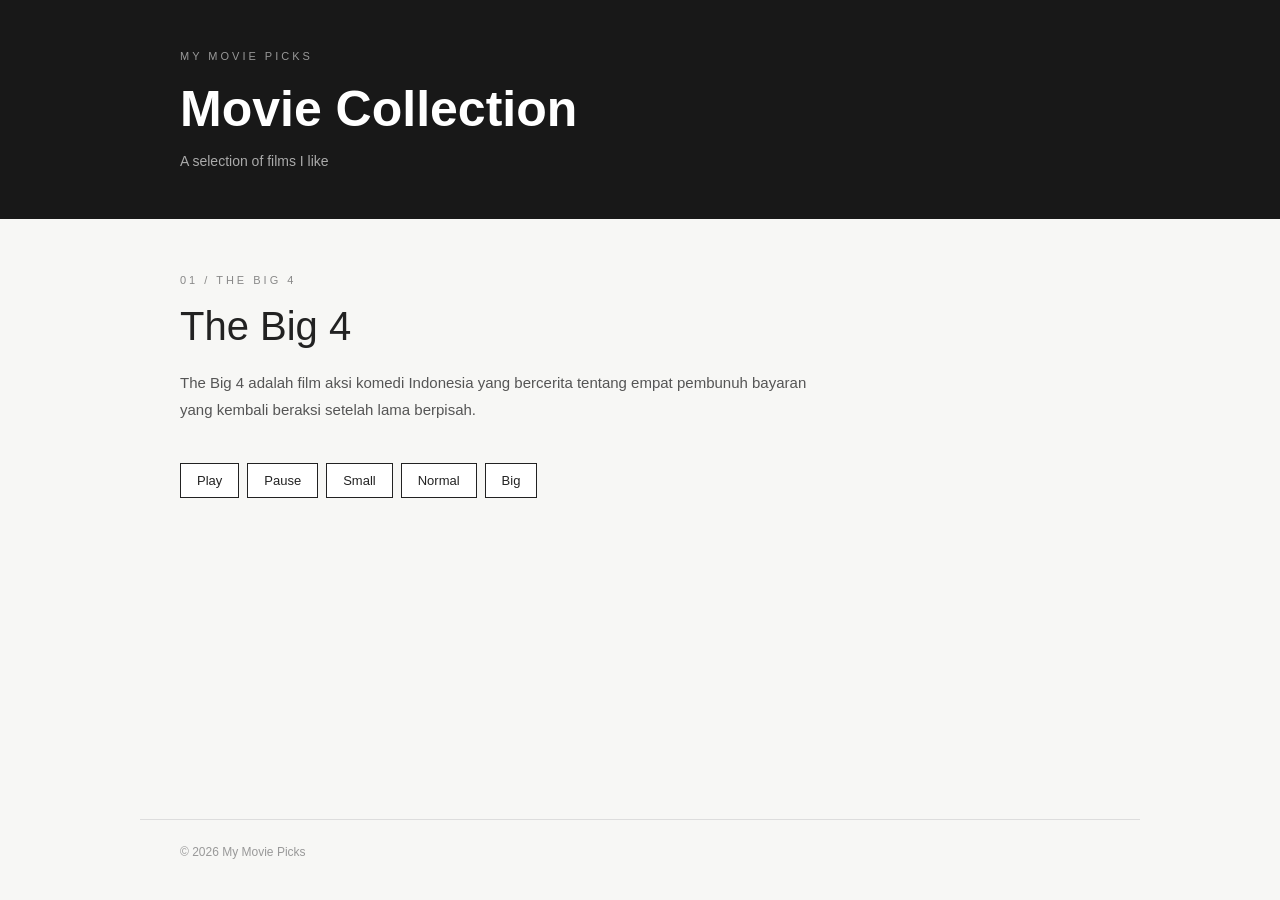
<file: Thebig4.html>
<!DOCTYPE html>
<html>
<head>
    <meta charset="UTF-8">
    <title>The Big 4 - My Movie Picks</title>

    <link rel="stylesheet" href="Thebig4.css">
</head>

<body>

<header>
    <div class="header-content">
        <p class="small-title">MY MOVIE PICKS</p>

        <h1>Movie Collection</h1>

        <p class="subtitle">A selection of films I like</p>
    </div>
</header>


<main>

    <section class="movie-page">

        <p class="section-label">01 / THE BIG 4</p>

        <h2>The Big 4</h2>

        <p class="movie-description">
            The Big 4 adalah film aksi komedi Indonesia yang bercerita
            tentang empat pembunuh bayaran yang kembali beraksi setelah lama berpisah.
        </p>


        <div class="video-section">

            <div id="big4Video"></div>

            <div class="video-buttons">
                <button onclick="playVideo()">Play</button>
                <button onclick="pauseVideo()">Pause</button>
                <button onclick="smallVideo()">Small</button>
                <button onclick="normalVideo()">Normal</button>
                <button onclick="bigVideo()">Big</button>
            </div>

        </div>

    </section>

</main>


<footer>
    © 2026 My Movie Picks
</footer>


<script src="https://www.youtube.com/iframe_api"></script>

<script>

var player;

function onYouTubeIframeAPIReady() {

    player = new YT.Player('big4Video', {
        width: '650',
        height: '365',
        videoId: 'yiTs7bxUc-s'
    });

}

function playVideo() {
    player.playVideo();
}

function pauseVideo() {
    player.pauseVideo();
}

function smallVideo() {
    player.setSize(450, 253);
}

function normalVideo() {
    player.setSize(650, 365);
}

function bigVideo() {
    player.setSize(850, 478);
}

</script>

</body>
</html>
</file>
<file: style.css>
* {
    box-sizing: border-box;
}

body {
    margin: 0;
    background-color: #f7f7f5;
    color: #222222;
    font-family: Arial, sans-serif;
}


/* HEADER */

header {
    background-color: #181818;
    color: white;
}

.header-content {
    width: 1000px;
    margin: auto;
    padding: 70px 40px 55px;
}

.small-title {
    margin: 0 0 20px;
    font-size: 11px;
    letter-spacing: 4px;
    color: #999999;
}

header h1 {
    margin: 0;
    font-size: 56px;
    line-height: 1;
    letter-spacing: 2px;
    font-weight: bold;
}

.subtitle {
    margin: 20px 0 0;
    font-size: 14px;
    color: #aaaaaa;
}


/* NAVIGATION */

nav {
    width: 1000px;
    margin: auto;
    padding: 20px 40px;
    display: flex;
    gap: 35px;
    border-top: 1px solid #333333;
}

nav a {
    color: #aaaaaa;
    text-decoration: none;
    font-size: 13px;
}

nav a:hover,
nav a.active {
    color: white;
}


/* HOME */

main {
    width: 1000px;
    margin: auto;
}


/* WELCOME */

.welcome {
    padding: 90px 40px 70px;
    border-bottom: 1px solid #dddddd;
}

.section-label {
    margin: 0 0 18px;
    font-size: 11px;
    letter-spacing: 3px;
    color: #888888;
}

.welcome h2 {
    margin: 0 0 35px;
    font-size: 38px;
    line-height: 1.2;
    font-weight: normal;
}

.description {
    width: 680px;
    margin: 0 0 20px;
    font-size: 15px;
    line-height: 1.8;
    color: #555555;
}


/* MOVIE INTRO */

.movie-intro {
    display: flex;
    justify-content: space-between;
    align-items: center;
    padding: 55px 40px;
}

.movie-intro h3 {
    margin: 0;
    font-size: 24px;
    font-weight: normal;
}

.movie-intro a {
    padding: 12px 20px;
    border: 1px solid #222222;
    color: #222222;
    text-decoration: none;
    font-size: 13px;
}

.movie-intro a:hover {
    background-color: #222222;
    color: white;
}


/* FOOTER */

footer {
    width: 1000px;
    margin: auto;
    padding: 25px 40px;
    border-top: 1px solid #dddddd;
    color: #999999;
    font-size: 12px;
}
</file>
<file: Badboys.css>
* {
    box-sizing: border-box;
}

body {
    margin: 0;
    background-color: #f7f7f5;
    color: #222;
    font-family: Arial, sans-serif;
}


/* HEADER */

header {
    background-color: #181818;
    color: white;
}

.header-content {
    width: 1000px;
    margin: auto;
    padding: 50px 40px;
}

.small-title {
    margin: 0 0 18px;
    font-size: 11px;
    letter-spacing: 3px;
    color: #999;
}

header h1 {
    margin: 0;
    font-size: 50px;
}

.subtitle {
    margin: 15px 0 0;
    font-size: 14px;
    color: #aaa;
}


/* MAIN */

main {
    width: 1000px;
    margin: auto;
}

.movie-page {
    padding: 55px 40px 80px;
    min-height: 600px;
}

.section-label {
    margin: 0 0 18px;
    font-size: 11px;
    letter-spacing: 3px;
    color: #888;
}

.movie-page h2 {
    margin: 0 0 20px;
    font-size: 40px;
    font-weight: normal;
}

.movie-description {
    width: 650px;
    margin: 0 0 40px;
    font-size: 15px;
    line-height: 1.8;
    color: #555;
}


/* VIDEO */

.video-section {
    width: 850px;
}

#big4Video {
    display: block;
}


/* BUTTON */

.video-buttons {
    margin-top: 18px;
    display: flex;
    gap: 8px;
}

.video-buttons button {
    padding: 9px 16px;
    background-color: white;
    color: #222;
    border: 1px solid #222;
    cursor: pointer;
    font-size: 13px;
}

.video-buttons button:hover {
    background-color: #222;
    color: white;
}


/* FOOTER */

footer {
    width: 1000px;
    margin: auto;
    padding: 25px 40px;
    border-top: 1px solid #ddd;
    color: #999;
    font-size: 12px;
}
</file>
<file: Contact.css>
/* ================================
   RESET
================================ */

* {
    box-sizing: border-box;
}

body {
    margin: 0;
    background-color: #f7f7f5;
    color: #222;
    font-family: Arial, sans-serif;
}


/* ================================
   HEADER
================================ */

header {
    background-color: #181818;
    color: white;
}

.header-content {
    width: 1000px;
    margin: auto;
    padding: 50px 40px 45px;
}

.small-title {
    margin: 0 0 15px;
    font-size: 11px;
    letter-spacing: 3px;
    color: #999;
}

header h1 {
    margin: 0;
    font-size: 50px;
}

.subtitle {
    margin: 15px 0 0;
    font-size: 14px;
    color: #aaa;
}


/* ================================
   NAVIGATION
================================ */

nav {
    width: 1000px;
    margin: auto;
    padding: 18px 40px;
    display: flex;
    gap: 35px;
    border-top: 1px solid #333;
}

nav a {
    color: #aaa;
    text-decoration: none;
    font-size: 13px;
}

nav a:hover,
nav a.active {
    color: white;
}


/* ================================
   MAIN
================================ */

main {
    width: 1000px;
    margin: auto;
}


/* ================================
   CONTACT
================================ */

.contact-page {
    padding: 55px 40px 100px;
    min-height: 500px;
}

.section-label {
    margin: 0 0 18px;
    font-size: 11px;
    letter-spacing: 3px;
    color: #888;
}

.contact-page h2 {
    margin: 0 0 20px;
    font-size: 34px;
    font-weight: normal;
}

.contact-page > p:not(.section-label) {
    width: 650px;
    margin: 0 0 15px;
    font-size: 15px;
    line-height: 1.8;
    color: #333;
}


/* ================================
   CONTACT INFORMATION
================================ */

.contact-list {
    width: 650px;
    margin-top: 35px;
    border-top: 1px solid #ddd;
}

.contact-item {
    padding: 20px 0;
    border-bottom: 1px solid #ddd;
}

.contact-item span {
    display: block;
    margin-bottom: 7px;
    font-size: 10px;
    letter-spacing: 2px;
    color: #888;
}

.contact-item p {
    margin: 0;
    font-size: 14px;
    color: #333;
}


/* ================================
   FOOTER
================================ */

footer {
    width: 1000px;
    margin: auto;
    padding: 25px 40px;
    border-top: 1px solid #ddd;
    color: #999;
    font-size: 12px;
}
</file>
<file: Gallery.css>
/* =========================================
   RESET
========================================= */

* {
    box-sizing: border-box;
}

body {
    margin: 0;
    background-color: #f7f7f5;
    color: #222222;
    font-family: Arial, sans-serif;
}


/* =========================================
   HEADER
========================================= */

header {
    background-color: #181818;
    color: white;
}

.header-content {
    width: 1000px;
    margin: auto;
    padding: 60px 40px 50px;
}

.small-title {
    margin: 0 0 20px;
    font-size: 11px;
    letter-spacing: 4px;
    color: #999999;
}

.header-content h1 {
    margin: 0;
    font-size: 52px;
    line-height: 1;
    letter-spacing: 2px;
    font-weight: bold;
}

.subtitle {
    margin: 20px 0 0;
    font-size: 14px;
    color: #aaaaaa;
}


/* =========================================
   NAVIGATION
========================================= */

nav {
    width: 1000px;
    margin: auto;
    padding: 20px 40px;
    display: flex;
    gap: 35px;
    border-top: 1px solid #333333;
}

nav a {
    color: #aaaaaa;
    text-decoration: none;
    font-size: 13px;
}

nav a:hover {
    color: white;
}


/* =========================================
   MAIN
========================================= */

main {
    width: 1000px;
    margin: auto;
}


/* =========================================
   SECTION LABEL
========================================= */

.section-label {
    margin: 0 0 18px;
    font-size: 11px;
    letter-spacing: 3px;
    color: #888888;
}


/* =========================================
   GALLERY HEADER
========================================= */

.gallery-header {
    padding: 90px 40px 70px;
    border-bottom: 1px solid #dddddd;
}

.gallery-header h2 {
    margin: 0 0 30px;
    font-size: 48px;
    line-height: 1.1;
    font-weight: normal;
}

.gallery-description {
    width: 650px;
    margin: 0;
    font-size: 15px;
    line-height: 1.8;
    color: #555555;
}


/* =========================================
   MOVIE LIST
========================================= */

.movie-list {
    padding: 0 40px;
}


/* =========================================
   MOVIE ITEM
========================================= */

.movie-item {
    display: grid;
    grid-template-columns: 220px 1fr;
    gap: 55px;
    padding: 65px 0;
    border-bottom: 1px solid #dddddd;
}


/* =========================================
   MOVIE POSTER
========================================= */

.movie-poster {
    width: 220px;
    height: 310px;
    overflow: hidden;
}

.movie-poster img {
    width: 100%;
    height: 100%;
    object-fit: cover;
    display: block;
}


/* =========================================
   MOVIE INFORMATION
========================================= */

.movie-info {
    padding-top: 5px;
}

.movie-number {
    margin: 0 0 15px;
    font-size: 11px;
    letter-spacing: 3px;
    color: #999999;
}

.movie-info h3 {
    margin: 0 0 10px;
    font-size: 34px;
    font-weight: normal;
}

.movie-genre {
    margin: 0 0 25px;
    font-size: 12px;
    color: #888888;
}

.movie-description {
    max-width: 570px;
    margin: 0 0 35px;
    font-size: 14px;
    line-height: 1.8;
    color: #555555;
}


/* =========================================
   MOVIE META
========================================= */

.movie-meta {
    display: flex;
    gap: 70px;
    margin-bottom: 30px;
}

.movie-meta div {
    min-width: 100px;
}

.movie-meta span {
    display: block;
    margin-bottom: 8px;
    font-size: 10px;
    letter-spacing: 2px;
    color: #999999;
}

.movie-meta p {
    margin: 0;
    font-size: 14px;
    color: #222222;
}


/* =========================================
   MOVIE BUTTON
========================================= */

.movie-link {
    display: inline-block;
    padding: 11px 18px;
    border: 1px solid #222222;
    color: #222222;
    text-decoration: none;
    font-size: 12px;
}

.movie-link:hover {
    background-color: #222222;
    color: white;
}


/* =========================================
   RECOMMENDATION
========================================= */

.recommendation {
    margin: 20px 0;
    padding: 65px 0;
    border-top: 1px solid #dddddd;
    border-bottom: 1px solid #dddddd;
}

.recommendation h2 {
    margin: 0 0 25px;
    font-size: 40px;
    line-height: 1.1;
    font-weight: normal;
}

.recommendation-description {
    width: 650px;
    margin: 0 0 40px;
    font-size: 15px;
    line-height: 1.8;
    color: #555555;
}


/* =========================================
   TABLE
========================================= */

.recommendation table {
    width: 100%;
    border-collapse: collapse;
    background-color: white;
}


/* =========================================
   TABLE HEADER
========================================= */

.recommendation th {
    padding: 16px 18px;
    border-top: 1px solid #cccccc;
    border-bottom: 1px solid #cccccc;
    text-align: left;
    font-size: 10px;
    letter-spacing: 2px;
    color: #777777;
}


/* =========================================
   TABLE DATA
========================================= */

.recommendation td {
    padding: 15px 18px;
    border-bottom: 1px solid #dddddd;
    text-align: left;
    font-size: 14px;
    color: #444444;
    vertical-align: middle;
}


/* =========================================
   TABLE POSTER
========================================= */

.recommendation td img {
    width: 65px;
    height: 90px;
    object-fit: cover;
    display: block;
}


/* =========================================
   TABLE HOVER
========================================= */

.recommendation tbody tr:hover {
    background-color: #f5f5f5;
}


/* =========================================
   FOOTER
========================================= */

footer {
    width: 1000px;
    margin: auto;
    padding: 25px 40px;
    border-top: 1px solid #dddddd;
    color: #999999;
    font-size: 12px;
}
</file>
<file: happiness.css>
* {
    box-sizing: border-box;
}

body {
    margin: 0;
    background-color: #f7f7f5;
    color: #222;
    font-family: Arial, sans-serif;
}


/* HEADER */

header {
    background-color: #181818;
    color: white;
}

.header-content {
    width: 1000px;
    margin: auto;
    padding: 50px 40px;
}

.small-title {
    margin: 0 0 18px;
    font-size: 11px;
    letter-spacing: 3px;
    color: #999;
}

header h1 {
    margin: 0;
    font-size: 50px;
}

.subtitle {
    margin: 15px 0 0;
    font-size: 14px;
    color: #aaa;
}


/* MAIN */

main {
    width: 1000px;
    margin: auto;
}

.movie-page {
    padding: 55px 40px 80px;
    min-height: 600px;
}

.section-label {
    margin: 0 0 18px;
    font-size: 11px;
    letter-spacing: 3px;
    color: #888;
}

.movie-page h2 {
    margin: 0 0 20px;
    font-size: 40px;
    font-weight: normal;
}

.movie-description {
    width: 650px;
    margin: 0 0 40px;
    font-size: 15px;
    line-height: 1.8;
    color: #555;
}


/* VIDEO */

.video-section {
    width: 850px;
}

#big4Video {
    display: block;
}


/* BUTTON */

.video-buttons {
    margin-top: 18px;
    display: flex;
    gap: 8px;
}

.video-buttons button {
    padding: 9px 16px;
    background-color: white;
    color: #222;
    border: 1px solid #222;
    cursor: pointer;
    font-size: 13px;
}

.video-buttons button:hover {
    background-color: #222;
    color: white;
}


/* FOOTER */

footer {
    width: 1000px;
    margin: auto;
    padding: 25px 40px;
    border-top: 1px solid #ddd;
    color: #999;
    font-size: 12px;
}
</file>
<file: keramat.css>
* {
    box-sizing: border-box;
}

body {
    margin: 0;
    background-color: #f7f7f5;
    color: #222;
    font-family: Arial, sans-serif;
}


/* HEADER */

header {
    background-color: #181818;
    color: white;
}

.header-content {
    width: 1000px;
    margin: auto;
    padding: 50px 40px;
}

.small-title {
    margin: 0 0 18px;
    font-size: 11px;
    letter-spacing: 3px;
    color: #999;
}

header h1 {
    margin: 0;
    font-size: 50px;
}

.subtitle {
    margin: 15px 0 0;
    font-size: 14px;
    color: #aaa;
}


/* MAIN */

main {
    width: 1000px;
    margin: auto;
}

.movie-page {
    padding: 55px 40px 80px;
    min-height: 600px;
}

.section-label {
    margin: 0 0 18px;
    font-size: 11px;
    letter-spacing: 3px;
    color: #888;
}

.movie-page h2 {
    margin: 0 0 20px;
    font-size: 40px;
    font-weight: normal;
}

.movie-description {
    width: 650px;
    margin: 0 0 40px;
    font-size: 15px;
    line-height: 1.8;
    color: #555;
}


/* VIDEO */

.video-section {
    width: 850px;
}

#big4Video {
    display: block;
}


/* BUTTON */

.video-buttons {
    margin-top: 18px;
    display: flex;
    gap: 8px;
}

.video-buttons button {
    padding: 9px 16px;
    background-color: white;
    color: #222;
    border: 1px solid #222;
    cursor: pointer;
    font-size: 13px;
}

.video-buttons button:hover {
    background-color: #222;
    color: white;
}


/* FOOTER */

footer {
    width: 1000px;
    margin: auto;
    padding: 25px 40px;
    border-top: 1px solid #ddd;
    color: #999;
    font-size: 12px;
}
</file>
<file: Psetan.css>
* {
    box-sizing: border-box;
}

body {
    margin: 0;
    background-color: #f7f7f5;
    color: #222;
    font-family: Arial, sans-serif;
}


/* HEADER */

header {
    background-color: #181818;
    color: white;
}

.header-content {
    width: 1000px;
    margin: auto;
    padding: 50px 40px;
}

.small-title {
    margin: 0 0 18px;
    font-size: 11px;
    letter-spacing: 3px;
    color: #999;
}

header h1 {
    margin: 0;
    font-size: 50px;
}

.subtitle {
    margin: 15px 0 0;
    font-size: 14px;
    color: #aaa;
}


/* MAIN */

main {
    width: 1000px;
    margin: auto;
}

.movie-page {
    padding: 55px 40px 80px;
    min-height: 600px;
}

.section-label {
    margin: 0 0 18px;
    font-size: 11px;
    letter-spacing: 3px;
    color: #888;
}

.movie-page h2 {
    margin: 0 0 20px;
    font-size: 40px;
    font-weight: normal;
}

.movie-description {
    width: 650px;
    margin: 0 0 40px;
    font-size: 15px;
    line-height: 1.8;
    color: #555;
}


/* VIDEO */

.video-section {
    width: 850px;
}

#big4Video {
    display: block;
}


/* BUTTON */

.video-buttons {
    margin-top: 18px;
    display: flex;
    gap: 8px;
}

.video-buttons button {
    padding: 9px 16px;
    background-color: white;
    color: #222;
    border: 1px solid #222;
    cursor: pointer;
    font-size: 13px;
}

.video-buttons button:hover {
    background-color: #222;
    color: white;
}


/* FOOTER */

footer {
    width: 1000px;
    margin: auto;
    padding: 25px 40px;
    border-top: 1px solid #ddd;
    color: #999;
    font-size: 12px;
}
</file>
<file: profile.css>
/* ================================
   RESET
================================ */

* {
    box-sizing: border-box;
}

body {
    margin: 0;
    background-color: #f7f7f5;
    color: #222222;
    font-family: Arial, sans-serif;
}


/* ================================
   HEADER
================================ */

header {
    background-color: #181818;
    color: white;
}

.header-content {
    width: 1000px;
    margin: auto;
    padding: 70px 40px 55px;
}

.small-title {
    margin: 0 0 20px;
    font-size: 11px;
    letter-spacing: 4px;
    color: #999999;
}

header h1 {
    margin: 0;
    font-size: 56px;
    line-height: 1;
    letter-spacing: 2px;
    font-weight: bold;
}

.subtitle {
    margin: 20px 0 0;
    font-size: 14px;
    color: #aaaaaa;
}


/* ================================
   NAVIGATION
================================ */

nav {
    width: 1000px;
    margin: auto;
    padding: 20px 40px;
    display: flex;
    gap: 35px;
    border-top: 1px solid #333333;
}

nav a {
    color: #aaaaaa;
    text-decoration: none;
    font-size: 13px;
}

nav a:hover,
nav a.active {
    color: white;
}


/* ================================
   MAIN
================================ */

main {
    width: 1000px;
    margin: auto;
}


/* ================================
   SECTION LABEL
================================ */

.section-label {
    margin: 0 0 18px;
    font-size: 11px;
    letter-spacing: 3px;
    color: #888888;
}


/* ================================
   HOME - WELCOME
================================ */

.welcome {
    padding: 90px 40px 70px;
    border-bottom: 1px solid #dddddd;
}

.welcome h2 {
    margin: 0 0 35px;
    font-size: 38px;
    line-height: 1.2;
    font-weight: normal;
}

.description {
    width: 680px;
    margin: 0 0 20px;
    font-size: 15px;
    line-height: 1.8;
    color: #555555;
}


/* ================================
   HOME - MOVIE INTRO
================================ */

.movie-intro {
    display: flex;
    justify-content: space-between;
    align-items: center;
    padding: 55px 40px;
}

.movie-intro h3 {
    margin: 0;
    font-size: 24px;
    font-weight: normal;
}

.movie-intro a {
    padding: 12px 20px;
    border: 1px solid #222222;
    color: #222222;
    text-decoration: none;
    font-size: 13px;
}

.movie-intro a:hover {
    background-color: #222222;
    color: white;
}


/* ================================
   PROFILE
================================ */

.profile {
    display: flex;
    justify-content: space-between;
    align-items: center;
    padding: 90px 40px;
    border-bottom: 1px solid #dddddd;
}

.profile-text {
    width: 600px;
}

.profile h2 {
    margin: 0 0 15px;
    font-size: 48px;
    line-height: 1.1;
    font-weight: normal;
}

.profile-role {
    margin: 0 0 30px;
    font-size: 14px;
    color: #777777;
}

.profile-description {
    width: 560px;
    margin: 0;
    font-size: 15px;
    line-height: 1.8;
    color: #555555;
}


/* ================================
   PROFILE PHOTO
================================ */

.profile-photo {
    width: 230px;
    height: 290px;
    overflow: hidden;
}

.profile-photo img {
    width: 100%;
    height: 100%;
    object-fit: cover;
}


/* ================================
   PROFILE DETAILS
================================ */

.profile-details {
    display: grid;
    grid-template-columns: 1fr 1fr;
    gap: 80px;
    padding: 55px 40px 70px;
}

.profile-details p:not(.section-label) {
    margin: 0;
    max-width: 400px;
    font-size: 14px;
    line-height: 1.8;
    color: #555555;
}


/* ================================
   FOOTER
================================ */

footer {
    width: 1000px;
    margin: auto;
    padding: 25px 40px;
    border-top: 1px solid #dddddd;
    color: #999999;
    font-size: 12px;
}


/* ================================
   RESPONSIVE
================================ */

@media (max-width: 1050px) {

    .header-content,
    nav,
    main,
    footer {
        width: 100%;
    }

}


@media (max-width: 700px) {

    .header-content {
        padding: 50px 25px 40px;
    }

    header h1 {
        font-size: 42px;
    }

    nav {
        padding: 18px 25px;
        gap: 20px;
        flex-wrap: wrap;
    }

    main {
        width: 100%;
    }

    .welcome {
        padding: 60px 25px 50px;
    }

    .welcome h2 {
        font-size: 30px;
    }

    .description {
        width: 100%;
    }

    .movie-intro {
        padding: 45px 25px;
        display: block;
    }

    .movie-intro a {
        display: inline-block;
        margin-top: 25px;
    }

    .profile {
        padding: 60px 25px;
        display: flex;
        flex-direction: column;
        align-items: flex-start;
        gap: 40px;
    }

    .profile-text {
        width: 100%;
    }

    .profile h2 {
        font-size: 38px;
    }

    .profile-description {
        width: 100%;
    }

    .profile-photo {
        width: 200px;
        height: 250px;
    }

    .profile-details {
        grid-template-columns: 1fr;
        gap: 40px;
        padding: 45px 25px 60px;
    }

    footer {
        padding: 25px;
    }

}
</file>
<file: registrasi.css>
* {
    box-sizing: border-box;
}

body {
    margin: 0;
    background-color: #f7f7f5;
    color: #222222;
    font-family: Arial, sans-serif;
}


/* HEADER */

header {
    background-color: #181818;
    color: white;
}

.header-content {
    width: 1000px;
    margin: auto;
    padding: 70px 40px 55px;
}

.small-title {
    margin: 0 0 20px;
    font-size: 11px;
    letter-spacing: 4px;
    color: #999999;
}

header h1 {
    margin: 0;
    font-size: 56px;
    line-height: 1;
    letter-spacing: 2px;
    font-weight: bold;
}

.subtitle {
    margin: 20px 0 0;
    font-size: 14px;
    color: #aaaaaa;
}


/* NAVIGATION */

nav {
    width: 1000px;
    margin: auto;
    padding: 20px 40px;
    display: flex;
    gap: 35px;
    border-top: 1px solid #333333;
}

nav a {
    color: #aaaaaa;
    text-decoration: none;
    font-size: 13px;
}

nav a:hover,
nav a.active {
    color: white;
}


/* REGISTRASI */

main {
    width: 1000px;
    margin: auto;
}

.registration {
    padding: 55px 40px 70px;
}

.registration h2 {
    margin: 0 0 35px;
    font-size: 38px;
    line-height: 1.2;
    font-weight: normal;
}

.registration form {
    width: 650px;
}

.registration label {
    display: block;
    margin-bottom: 8px;
    font-size: 13px;
    color: #555555;
}

.registration input[type="text"],
.registration input[type="email"],
.registration input[type="password"],
.registration select {
    width: 100%;
    padding: 12px;
    margin-bottom: 22px;
    border: 1px solid #cccccc;
    background-color: white;
    font-family: Arial, sans-serif;
    font-size: 14px;
}

.registration input:focus,
.registration select:focus {
    outline: none;
    border-color: #222222;
}


/* PEMBAYARAN */

.payment {
    display: flex;
    align-items: center;
    margin-bottom: 12px;
}

.payment input {
    margin: 0 8px 0 0;
}

.payment label {
    margin: 0;
    color: #222222;
    font-size: 14px;
}


/* PILIHAN PEMBAYARAN */

.hidden {
    display: none;
}


/* BUTTON */

button {
    margin-top: 10px;
    padding: 12px 25px;
    border: 1px solid #222222;
    background-color: #222222;
    color: white;
    font-family: Arial, sans-serif;
    font-size: 13px;
    cursor: pointer;
}

button:hover {
    background-color: white;
    color: #222222;
}


/* FOOTER */

footer {
    width: 1000px;
    margin: auto;
    padding: 25px 40px;
    border-top: 1px solid #dddddd;
    color: #999999;
    font-size: 12px;
}* {
    box-sizing: border-box;
}

body {
    margin: 0;
    background-color: #f7f7f5;
    color: #222222;
    font-family: Arial, sans-serif;
}


/* HEADER */

header {
    background-color: #181818;
    color: white;
}

.header-content {
    width: 1000px;
    margin: auto;
    padding: 70px 40px 55px;
}

.small-title {
    margin: 0 0 20px;
    font-size: 11px;
    letter-spacing: 4px;
    color: #999999;
}

header h1 {
    margin: 0;
    font-size: 56px;
    line-height: 1;
    letter-spacing: 2px;
    font-weight: bold;
}

.subtitle {
    margin: 20px 0 0;
    font-size: 14px;
    color: #aaaaaa;
}


/* NAVIGATION */

nav {
    width: 1000px;
    margin: auto;
    padding: 20px 40px;
    display: flex;
    gap: 35px;
    border-top: 1px solid #333333;
}

nav a {
    color: #aaaaaa;
    text-decoration: none;
    font-size: 13px;
}

nav a:hover,
nav a.active {
    color: white;
}


/* HOME */

main {
    width: 1000px;
    margin: auto;
}


/* WELCOME */

.welcome {
    padding: 90px 40px 70px;
    border-bottom: 1px solid #dddddd;
}

.section-label {
    margin: 0 0 18px;
    font-size: 11px;
    letter-spacing: 3px;
    color: #888888;
}

.welcome h2 {
    margin: 0 0 35px;
    font-size: 38px;
    line-height: 1.2;
    font-weight: normal;
}

.description {
    width: 680px;
    margin: 0 0 20px;
    font-size: 15px;
    line-height: 1.8;
    color: #555555;
}


/* MOVIE INTRO */

.movie-intro {
    display: flex;
    justify-content: space-between;
    align-items: center;
    padding: 55px 40px;
}

.movie-intro h3 {
    margin: 0;
    font-size: 24px;
    font-weight: normal;
}

.movie-intro a {
    padding: 12px 20px;
    border: 1px solid #222222;
    color: #222222;
    text-decoration: none;
    font-size: 13px;
}

.movie-intro a:hover {
    background-color: #222222;
    color: white;
}


/* FOOTER */

footer {
    width: 1000px;
    margin: auto;
    padding: 25px 40px;
    border-top: 1px solid #dddddd;
    color: #999999;
    font-size: 12px;
}
</file>
<file: subscription.css>
/* ============================= */
/* RESET */
/* ============================= */

* {
    box-sizing: border-box;
}

body {
    margin: 0;
    background-color: #f2f2f0;
    font-family: Arial, sans-serif;
    color: #222222;
}


/* ============================= */
/* HEADER */
/* ============================= */

header {
    background-color: #111111;
    color: white;
}

.header-content {
    width: 900px;
    margin: 0 auto;
    padding: 45px 0 35px;
}

.small-title {
    margin: 0 0 12px;
    font-size: 12px;
    letter-spacing: 3px;
    color: #bdbdbd;
}

.header-content h1 {
    margin: 0;
    font-size: 48px;
    line-height: 1.05;
    font-weight: 600;
    letter-spacing: -1px;
}

.subtitle {
    margin: 18px 0 0;
    font-size: 14px;
    color: #bdbdbd;
}


/* ============================= */
/* NAVIGATION */
/* ============================= */

nav {
    border-top: 1px solid #292929;
    padding: 18px 0;
    text-align: center;
}

nav a {
    color: #bdbdbd;
    text-decoration: none;
    font-size: 13px;
    margin: 0 14px;
    transition: 0.2s;
}

nav a:hover {
    color: white;
}

nav a.active {
    color: white;
    font-weight: bold;
}


/* ============================= */
/* MAIN */
/* ============================= */

main {
    width: 900px;
    margin: 0 auto;
    padding: 70px 0 80px;
}


/* ============================= */
/* SUBSCRIPTION HEADER */
/* ============================= */

.subscription-header {
    width: 700px;
    margin-bottom: 55px;
}

.section-label {
    margin: 0 0 18px;
    font-size: 12px;
    letter-spacing: 3px;
    color: #888888;
}

.subscription-header h2 {
    margin: 0 0 22px;
    font-size: 42px;
    line-height: 1.1;
    font-weight: 500;
    letter-spacing: -1px;
}

.subscription-description {
    width: 620px;
    margin: 0;
    color: #666666;
    font-size: 15px;
    line-height: 1.8;
}


/* ============================= */
/* SUBSCRIPTION LIST */
/* ============================= */

.subscription-list {
    width: 900px;
}

.subscription-list ol {
    margin: 0;
    padding-left: 35px;
}


/* ============================= */
/* PACKAGE */
/* ============================= */

.subscription-list li {
    padding-left: 18px;
    margin-bottom: 25px;
}

.package {
    width: 100%;
    padding: 32px 35px;
    background-color: #ffffff;
    border: 1px solid #dddddd;
    transition: 0.2s;
}

.package:hover {
    border-color: #999999;
}


/* ============================= */
/* PACKAGE NUMBER */
/* ============================= */

.package-number {
    margin: 0 0 14px;
    font-size: 11px;
    letter-spacing: 2px;
    color: #999999;
}


/* ============================= */
/* PACKAGE TITLE */
/* ============================= */

.package h3 {
    margin: 0 0 10px;
    font-size: 25px;
    font-weight: 500;
}


/* ============================= */
/* PRICE */
/* ============================= */

.price {
    margin: 0 0 18px;
    font-size: 17px;
    font-weight: bold;
    color: #222222;
}


/* ============================= */
/* PACKAGE DESCRIPTION */
/* ============================= */

.package-description {
    width: 650px;
    margin: 0;
    font-size: 14px;
    line-height: 1.7;
    color: #666666;
}


/* ============================= */
/* FOOTER */
/* ============================= */

footer {
    border-top: 1px solid #dddddd;
    padding: 25px 0;
    text-align: center;
    background-color: #ffffff;
}

footer p {
    margin: 0;
    font-size: 12px;
    color: #888888;
}
</file>
<file: Thebig4.css>
* {
    box-sizing: border-box;
}

body {
    margin: 0;
    background-color: #f7f7f5;
    color: #222;
    font-family: Arial, sans-serif;
}


/* HEADER */

header {
    background-color: #181818;
    color: white;
}

.header-content {
    width: 1000px;
    margin: auto;
    padding: 50px 40px;
}

.small-title {
    margin: 0 0 18px;
    font-size: 11px;
    letter-spacing: 3px;
    color: #999;
}

header h1 {
    margin: 0;
    font-size: 50px;
}

.subtitle {
    margin: 15px 0 0;
    font-size: 14px;
    color: #aaa;
}


/* MAIN */

main {
    width: 1000px;
    margin: auto;
}

.movie-page {
    padding: 55px 40px 80px;
    min-height: 600px;
}

.section-label {
    margin: 0 0 18px;
    font-size: 11px;
    letter-spacing: 3px;
    color: #888;
}

.movie-page h2 {
    margin: 0 0 20px;
    font-size: 40px;
    font-weight: normal;
}

.movie-description {
    width: 650px;
    margin: 0 0 40px;
    font-size: 15px;
    line-height: 1.8;
    color: #555;
}


/* VIDEO */

.video-section {
    width: 850px;
}

#big4Video {
    display: block;
}


/* BUTTON */

.video-buttons {
    margin-top: 18px;
    display: flex;
    gap: 8px;
}

.video-buttons button {
    padding: 9px 16px;
    background-color: white;
    color: #222;
    border: 1px solid #222;
    cursor: pointer;
    font-size: 13px;
}

.video-buttons button:hover {
    background-color: #222;
    color: white;
}


/* FOOTER */

footer {
    width: 1000px;
    margin: auto;
    padding: 25px 40px;
    border-top: 1px solid #ddd;
    color: #999;
    font-size: 12px;
}
</file>
